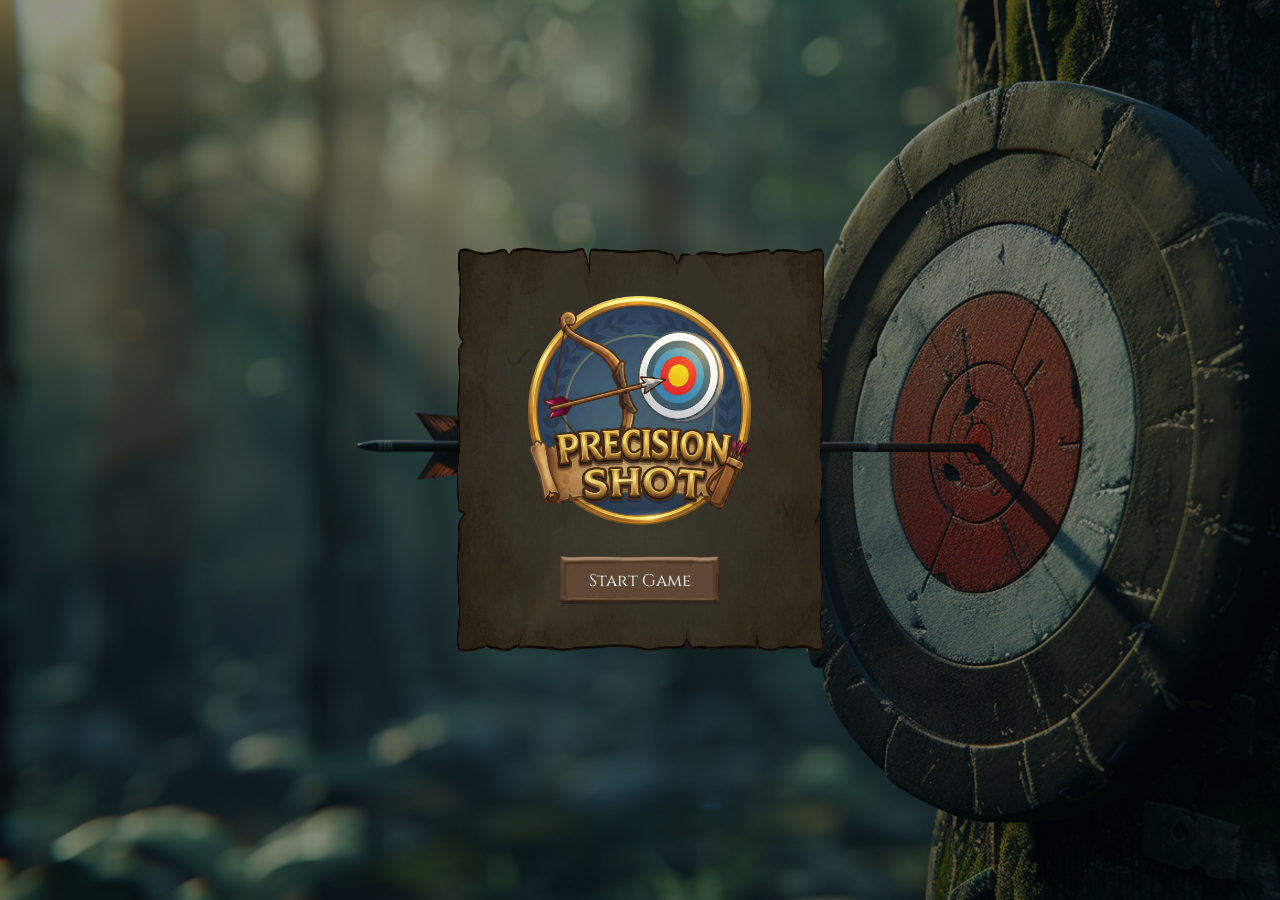
<file: index.html>
<!DOCTYPE html>
<html lang="en">
<head>
<meta charset="UTF-8">
<title>Precision Shot</title>
<link rel="preconnect" href="https://fonts.googleapis.com">
<link rel="preconnect" href="https://fonts.gstatic.com" crossorigin>
<link href="https://fonts.googleapis.com/css2?family=Cinzel:wght@700;900&display=swap" rel="stylesheet">
<link rel="icon" href="sprites/favicon.png" type="image/x-icon">
<link rel="stylesheet" href="style.css">
</head>

<body>
	<img id="bg-img" src="sprites/bg-main.jpg" alt="">
	<div id="main-menu">
		<img id="menu-bg" src="sprites/menu-bg.png" alt="">
		<img id="menu-logo" src="sprites/logo.png" alt="Archer Icon" width="170px" height="170px">
		<button onclick="window.location.href='game.html'">Start Game</button>
	</div>

<script>
	
</script>
</body>
</html>
</file>
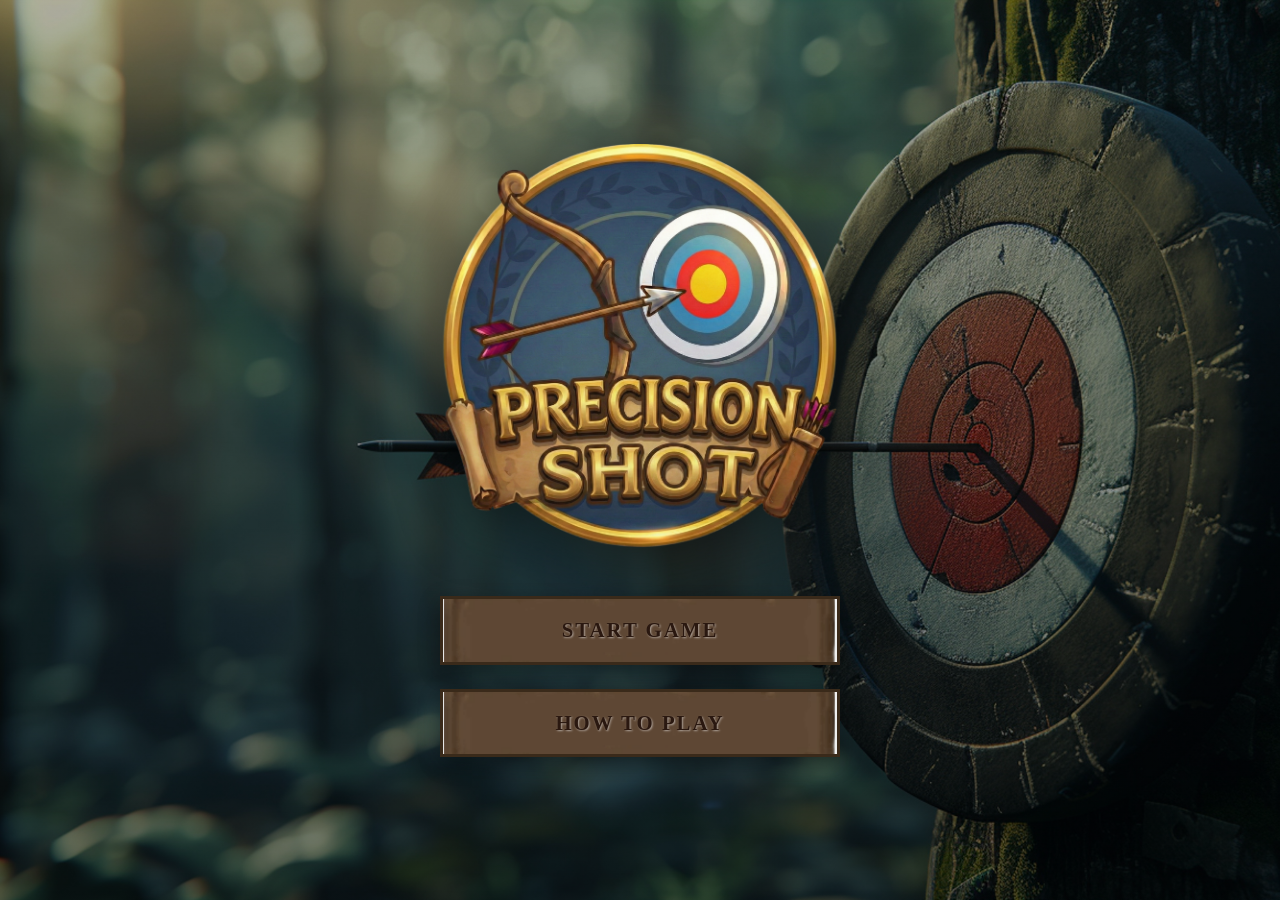
<file: Task 2 (Archery Game)/Claude Version/index.html>
<!DOCTYPE html>
<html lang="en">
<head>
    <meta charset="UTF-8">
    <meta name="viewport" content="width=device-width, initial-scale=1.0">
    <title>Precision Shot - Archery Game</title>
    <link rel="icon" type="image/png" href="sprites/favicon.png">
    <link rel="stylesheet" href="styles.css">
</head>
<body>
    <!-- Main Menu Screen -->
    <div id="main-menu" class="screen active">
        <div class="menu-content">
            <img src="sprites/logo.png" alt="Precision Shot" class="logo">
            <div class="menu-buttons">
                <button class="game-button" id="start-btn">
                    <span>START GAME</span>
                </button>
                <button class="game-button" id="how-to-btn">
                    <span>HOW TO PLAY</span>
                </button>
            </div>
        </div>
    </div>

    <!-- How to Play Screen -->
    <div id="how-to-screen" class="screen">
        <div class="menu-content">
            <h2 class="how-to-title">How to Play</h2>
            <div class="instructions">
                <img src="sprites/target_scores.png" alt="Target Scores" class="target-guide">
                <div class="instruction-text">
                    <p><strong>Click anywhere</strong> to shoot an arrow at the moving target!</p>
                    <p><strong>Hit the target</strong> to score points based on where you hit:</p>
                    <ul>
                        <li>🎯 Gold Center: <strong>50 points</strong></li>
                        <li>🔴 Red Ring: <strong>30 points</strong></li>
                        <li>🔵 Blue Ring: <strong>15 points</strong></li>
                        <li>⚫ Black Ring: <strong>10 points</strong></li>
                        <li>⚪ White Ring: <strong>5 points</strong></li>
                    </ul>
                    <p>You have <strong>60 seconds</strong> and <strong>3 arrows</strong>!</p>
                    <p>The target gets <strong>faster and smaller</strong> as you score!</p>
                </div>
            </div>
            <button class="game-button" id="back-btn">
                <span>BACK</span>
            </button>
        </div>
    </div>

    <!-- Game Screen -->
    <div id="game-screen" class="screen">
        <!-- Game HUD -->
        <div class="hud">
            <div class="hud-left">
                <div class="score-display">
                    <span class="label">SCORE</span>
                    <span class="value" id="score-value">0</span>
                </div>
            </div>
            <div class="hud-center">
                <div class="timer-display">
                    <span class="label">TIME</span>
                    <span class="value" id="timer-value">60</span>
                </div>
            </div>
            <div class="hud-right">
                <div class="ammo-display">
                    <span class="label">ARROWS</span>
                    <img src="sprites/bag1.png" alt="Ammo" id="ammo-img" class="ammo-icon">
                </div>
            </div>
        </div>

        <!-- Game Area -->
        <div id="game-area">
            <!-- Target -->
            <div id="target" class="target">
                <img src="sprites/target.png" alt="Target">
            </div>

            <!-- Bow -->
            <div id="bow" class="bow">
                <img src="sprites/bow1.png" alt="Bow" id="bow-img">
            </div>

            <!-- Arrows Container -->
            <div id="arrows-container"></div>
        </div>

        <!-- Score Popup -->
        <div id="score-popup" class="score-popup"></div>
    </div>

    <!-- Game Over Screen -->
    <div id="game-over-screen" class="screen">
        <div class="menu-content game-over-content">
            <h2 class="game-over-title">GAME OVER</h2>
            <div class="final-score-display">
                <span class="label">FINAL SCORE</span>
                <span class="value" id="final-score-value">0</span>
            </div>
            <div class="stats">
                <div class="stat-item">
                    <span class="stat-label">Hits</span>
                    <span class="stat-value" id="hits-value">0</span>
                </div>
                <div class="stat-item">
                    <span class="stat-label">Accuracy</span>
                    <span class="stat-value" id="accuracy-value">0%</span>
                </div>
            </div>
            <div class="menu-buttons">
                <button class="game-button" id="play-again-btn">
                    <span>PLAY AGAIN</span>
                </button>
                <button class="game-button" id="main-menu-btn">
                    <span>MAIN MENU</span>
                </button>
            </div>
        </div>
    </div>

    <script src="script.js"></script>
</body>
</html>
</file>
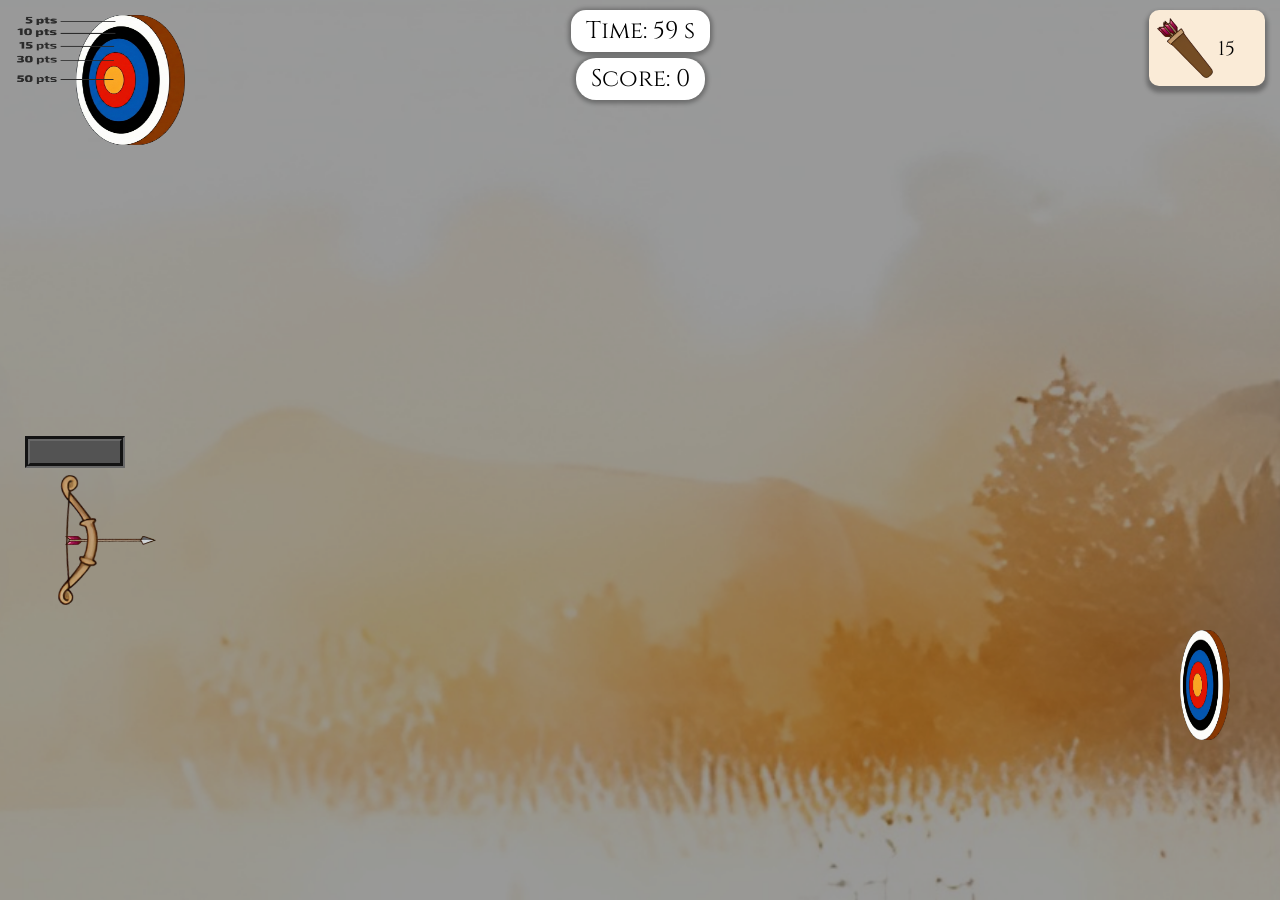
<file: game.html>
<!DOCTYPE html>
<html lang="en">
<head>
<meta charset="UTF-8">
<title>Precision Shot</title>
<link rel="preconnect" href="https://fonts.googleapis.com">
<link rel="preconnect" href="https://fonts.gstatic.com" crossorigin>
<link href="https://fonts.googleapis.com/css2?family=Cinzel:wght@700;900&display=swap" rel="stylesheet">
<link rel="icon" href="sprites/favicon.png" type="image/x-icon">
<link rel="stylesheet" href="style.css">

</head>
<body>
  <img id="bg-img" src="sprites/bg-game.png" alt="">
  <div class="navbar">
    <div class="target-scores">
      <img src="sprites/target_scores.png" alt="target scores" style="width: 100%; height: 100%; position: left;">
    </div>
    <div class="displayBoard">
      <div id="timer">Time: 60 s</div>
      <div id="score">Score: 0</div>
    </div>
    <div class="arrowCount">
      <img id="bagImg" src="sprites/bag1.png" alt="" style="width: 100%; height: 100%; position: left;">
      <p id="arrowCount" style="width: 200px">10</p>
    </div>
  </div>
  
  <div id="gameOverMenu">
    <img id="menu-bg" src="sprites/menu-bg.png" alt="">
    <h1>Game Over!</h1>
    <p id="endScore">Score: </p>
    <button onclick="restartGame()">Restart</button>
    <button onclick="window.location.href='index.html'">Main Menu</button>
    <button onclick="exitGame()">Exit</button>
  </div>
  
  <div id="gameArea">
    <p id="incScore"></p>
    <div id="powerBorder">
      <div id="powerBar"></div>
    </div>
    <div id="target">
      <img src="sprites/target.png" alt="" style="width: 100%; height: 100%; position: inherit;">
    </div>
    <div id="arrow">
      <img src="sprites/arrow.png" alt="=======" style="width: 100%; height: 100%; position: inherit;">
    </div>
    <div id="bow">
      <img src="sprites/bow1.png" alt="}" style="width: 100%; height: 100%; position: inherit;">
    </div>
  </div>

<script>
  const buttons = document.getElementsByTagName("button");

  const arrow = document.getElementById("arrow");
  const target = document.getElementById("target");
  const bow = document.getElementById("bow");
  const scoreDisplay = document.getElementById("score");
  const timeDisplay = document.getElementById("timer");
  const arrowCountDisplay = document.getElementById("arrowCount");
  const scoreInc = document.getElementById("incScore");
  const bagImage = document.getElementById("bagImg");
  const bowImage = document.querySelector("#bow img");

  const gameArea = document.getElementById("gameArea");
  const navBar = document.querySelector(".navbar");
  const bgImg = document.getElementById("bg-img");

  // Game Over Menu
  const endMenu = document.getElementById("gameOverMenu");
  const endScore = document.getElementById("endScore");

  const powerBorder = document.getElementById("powerBorder");
  const powerBar = document.getElementById("powerBar");


  ///////////////////
  //               //
  //   VARIABLES   //
  //               //
  ///////////////////

  // Defaults
  let defTargetSpeed = 41;
  let defTHeight = 110;
  let defArrowSpeed = 16;
  let defTime = 60;
  let defArrowCount = 15;

  // Screen Displays
  let timeLeft = defTime;
  let score = 0;
  let arrowCount = defArrowCount;

  // Booleans
  let gameEnded = false;
  let tempEndGame = true;
  let gameOver = false;
  let arrowMoving = false;
  let arrowPinned = false;
  let shootAnimation = false;
  let reloadAnimation = false;

  let targetDirection = 1;
  let nextTarget = 50;  // The score where difficulty will increase
  let stretchVal = 6;
  let angle, angleRad, dy, dx;

  // Speeds
  let targetSpeed = defTargetSpeed;
  let targetMoveTime = 60 - targetSpeed;
  let arrowSpeed = defArrowSpeed;

  // Intervals
  let startTimerInterval;
  let moveInterval;
  let difficultyInterval;

  // Arrow Positions
  arrow.style.left = bow.offsetLeft + 40 + "px";
  let al1 = arrow.offsetLeft;
  let al2 = al1 - 8;
  let al3 = al2 - 8;
  let al4 = al3 - 9;
  let al5 = al4 - 8;
  let al6 = al5 - 7;

  
  // MAIN Function
  function runGame() {
    endMenu.style.display = "none";
    setTimeAndArrows();
    startTimer();
    resetArrow();
    target.style.top = bow.offsetTop - (target.offsetHeight / 2) + "px";
    moveTarget();
    increaseDifficulty();
    checkGameOver();
    initPowerBar();
  }

  function endGame() {
    if (!gameOver) return;
    //resetArrow();
    //target.style.top = bow.offsetTop - (target.offsetHeight / 2) + "px";
    arrowPinned = false;
    arrowMoving = false;
    gameEnded = true;

    gameOverMenu();
  }

  function gameOverMenu() {
    endMenu.style.display = "flex";
    if (timeLeft <= 0)
      endMenu.querySelector("h1").textContent = "Time Over!";
    else if (arrowCount <= 0)
      endMenu.querySelector("h1").textContent = "You ran out of arrows!";

    endScore.textContent = "Score: " + score;

    gameArea.classList.add("dimmed");
    navBar.classList.add("dimmed");
    bgImg.style.filter = "brightness(0.4)";
  }

  function restartGame() {
    // VARIABLES
    // Screen Displays
    timeLeft = defTime;
    score = 0;
    arrowCount = defArrowCount;
    // Booleans
    tempEndGame = true;
    gameOver = false;
    arrowMoving = false;
    arrowPinned = false;
    shootAnimation = false;
    reloadAnimation = false;
    targetDirection = 1;
    // Speeds
    targetSpeed = defTargetSpeed;
    targetMoveTime = 60 - targetSpeed;
    arrowSpeed = defArrowSpeed;

    // RESET INTERVALS 
    clearInterval(startTimerInterval);
    clearInterval(moveInterval);
    clearInterval(difficultyInterval);

    ++arrowCount;
    updateArrowCount();
    scoreDisplay.textContent = "Score: " + score;
    target.style.height = defTHeight + "px";

    gameArea.classList.remove("dimmed");
    navBar.classList.remove("dimmed");
    bgImg.style.filter = "brightness(0.6)";
    
    runGame();
  }

  function exitGame() {
    window.location.href = "https://www.google.com";
  }

  function setTimeAndArrows() {
    timeDisplay.textContent = "Time: " + timeLeft + " s";
    arrowCountDisplay.textContent = arrowCount;
  }

  function startTimer() {
    startTimerInterval = setInterval(() => {
      if (gameOver) return;
      if (timeLeft > 0)
        timeLeft -= 1;
      else {
        gameOver = true;
        endGame();
      }
      timeDisplay.textContent = "Time: " + timeLeft + " s";
    }, 1000);
  }

  function moveTarget() {
    moveInterval = setInterval(() => {
      if (gameOver) return;
      let extraMargin = 110;
      let topBorder = 0 + extraMargin;
      let bottomBorder = window.innerHeight - extraMargin + 75;
      let targetTop = target.offsetTop;
      let targetBottom = targetTop + target.offsetHeight;

      if(targetTop <= topBorder)
        targetDirection = 1;
      else if (targetBottom >= bottomBorder)
        targetDirection = -1;

      target.style.top = target.offsetTop + (5 * targetDirection) + "px";
      if (arrowPinned) {
        arrow.style.top = arrow.offsetTop + (5 * targetDirection) + "px";
      }
    }, targetMoveTime);
  }

  function updateScore(areaHit) {
    let scoreIncrement;
    if (areaHit == 1)
      scoreIncrement = 5;
    else if (areaHit == 2)
      scoreIncrement = 10;
    else if (areaHit == 3)
      scoreIncrement = 15;
    else if (areaHit == 4)
      scoreIncrement = 30;
    else if (areaHit == 5)
      scoreIncrement = 50;
    else
      scoreIncrement = 5;
    
    score += scoreIncrement;
    scoreDisplay.textContent = "Score: " + score;
    scoreInc.textContent = "+ " + scoreIncrement + "pts";
    scoreInc.style.left = target.offsetLeft - scoreInc.offsetWidth - 30 + "px";
    scoreInc.style.top = target.offsetTop + "px";
    scoreInc.classList.remove("pop-animation");
    void scoreInc.offsetWidth;
    scoreInc.classList.add("pop-animation");
  }

  function updateArrowCount() {
    if (arrowCount > 0) arrowCount--;
    arrowCountDisplay.textContent = arrowCount;

    if (arrowCount == 2)
      bagImage.src = "sprites/bag2.png";
    else if (arrowCount == 1)
      bagImage.src = "sprites/bag3.png";
    else if (arrowCount == 0)
      bagImage.src = "sprites/bag4.png";
  }

  function increaseDifficulty() {
    difficultyInterval = setInterval(() => {
      if (score >= nextTarget) {
        nextTarget += 50;
        targetSpeed += 5;
        console.log(targetSpeed);
        targetMoveTime = 60 - targetSpeed;
        clearInterval(moveInterval);
        moveTarget();
  
        target.style.height = target.offsetHeight - 10 + "px";
      }
    }, 20);
  }

  /* Shooting Arrow Click Handled */
  document.addEventListener("click", () => {
    if (gameOver || arrowCount <= 0) return;

      if (gameEnded) {
        gameEnded = false;
        return;
      }
      if (arrowMoving) return;

      // Reloads arrow if already pinned to target
      if (arrowPinned) {
        resetArrow();
        arrowPinned = false;
        return;
      }
  });
  
  function checkGameOver() {
    gameOverInterval = setInterval(() => {
      let isGameFinished = gameOver || arrowCount <= 0;
      
      if (isGameFinished && tempEndGame && arrowMoving == false) {
        console.log(isGameFinished, tempEndGame, arrowMoving);
        // wait 2 seconds
        //scoreInc.style.opacity = 0;
        gameOver = true;
        tempEndGame = false;
        endGame();
        clearInterval(gameOverInterval);
      }
    }, 50);
  }

  function checkInnerCollision(arrowTip) {
    let targetTop = target.offsetTop
    let originalH = 634;
    let fact = originalH / target.offsetHeight;

    let w1 = targetTop;
    let wb1 = targetTop + (54 / fact);
    let bbl1 = targetTop + (115 / fact);
    let blr1 = targetTop + (182 / fact);
    let ry1 = targetTop + (249 / fact);
    let ry2 = targetTop + (385 / fact);
    let blr2 = targetTop + (451 / fact);
    let bbl2 = targetTop + (519 / fact);
    let wb2 = targetTop + (579 / fact);
    let w2 = targetTop + target.offsetHeight;

    let whiteHit = (arrowTip >= w1 && arrowTip <= wb1) || (arrowTip >= wb2 && arrowTip <= w2);
    let blackHit = (arrowTip >= wb1 && arrowTip <= bbl1) || (arrowTip >= bbl2 && arrowTip <= wb2);
    let blueHit = (arrowTip >= bbl1 && arrowTip <= blr1) || (arrowTip >= blr2 && arrowTip <= bbl2);
    let redHit = (arrowTip >= blr1 && arrowTip <= ry1) || (arrowTip >= ry2 && arrowTip <= blr2);
    let yellowHit = arrowTip >= ry1 && arrowTip <= ry2;

    if (whiteHit)
      return 1;
    else if (blackHit)
      return 2;
    else if (blueHit)
      return 3;
    else if (redHit)
      return 4;
    else if (yellowHit)
      return 5;
    else
      return 6;
  }

  function resetArrow() {
    arrowMoving = false;
    arrowPinned = false;
    arrow.style.top = bow.offsetTop - (arrow.offsetHeight / 2) + "px";
    arrow.style.left = bow.offsetLeft + 40 + "px";
    arrowSpeed = defArrowSpeed;
    resetPower();
    reload();
  }

  /* ANIMATIONS */
  function reload() {
    bowImage.src = "sprites/bow1.png";
    //resetArrow(); 
    
    /*
    reloadAnimation = true;
    let i = 1;
    let arrowOffset;
    reloadInt = setInterval(() => {
      if (i >= stretchVal) {
        clearInterval(reloadInt);
        reloadAnimation = false;
      }
      bowImage.src = "sprites/bow" + i + ".png";
      if (i == 1)
        arrowOffset = 0;
      else if (i == 2)
        arrowOffset = 8;
      else if (i == 3)
        arrowOffset = 8;
      else if (i == 4)
        arrowOffset = 9;
      else if (i == 5)
        arrowOffset = 8;
      else if (i == 6)
        arrowOffset = 7;
      
      arrow.style.left = arrow.offsetLeft - arrowOffset + "px";
      i++;
    }, 25);
    */
  }

  function shoot() {
    shootAnimation = true;
    let i = stretchVal;
    let arrowOffset;

    shootInt = setInterval(() => {
      if (i <= 1) {
        clearInterval(shootInt);
        shootAnimation = false;
      }
      bowImage.src = "sprites/bow" + i + ".png";
      if (i == 1)
        arrowOffset = 0;
      else if (i == 2)
        arrowOffset = 8;
      else if (i == 3)
        arrowOffset = 8;
      else if (i == 4)
        arrowOffset = 9;
      else if (i == 5)
        arrowOffset = 8;
      else if (i == 6)
        arrowOffset = 7;
      
      arrow.style.left = arrow.offsetLeft - arrowOffset + "px";
      i--;
    }, 18);
  }

  ////////////////////////////////////
  //                                //
  //    MOUSE TRACKING FUNCTIONS    //
  //                                //
  ////////////////////////////////////

  let isDragging = false;
  let x1, y1, x2, y2, dragDistance;

  document.addEventListener("mousedown", (e) => {
    if (e.target.tagName === "BUTTON" || e.target.closest("#gameOverMenu")) return;
    if(!arrowMoving) {
      isDragging = true;
      x1 = e.clientX;
      y1 = e.clientY;

      x2 = x1;
      y2 = y1; 
      dragDistance = 0;

      // Reloads arrow if already pinned to target
      if (arrowPinned) {
        resetArrow();
        arrowPinned = false;
        return;
      }
    }
  });

  document.addEventListener("mouseup", () => {
    if (isDragging) {
      isDragging = false;

      if (gameOver || arrowCount <= 0) return;

      if (gameEnded) {
        gameEnded = false;
        return;
      }
      if (arrowMoving) return;

      if (!dragDistance || dragDistance < 10) {
        angle = 0;
        angleRad = 0;
        setPower(40); // Minimum power for a quick click
        arrow.style.transform = "rotate(" + angle + "deg)";
        bow.style.transform = "translateY(-50%) rotate(" + angle + "deg)";
      }
      
      arrowMoving = true;
      powerBar.style.width = "0px";
      updateArrowCount();
      if (!shootAnimation && !reloadAnimation)
        shoot();

      arrowInterval = setInterval(() => {
        let arrowTipX = arrow.offsetLeft + arrow.offsetWidth;
        let arrowTipY = arrow.offsetTop + (arrow.offsetHeight / 2);
        let targetTop = target.offsetTop;
        let targetBottom = targetTop + target.offsetHeight;
        let targetSurface = target.offsetLeft + (target.offsetWidth / 2) - 20;
        arrow.style.left = arrow.offsetLeft + (Math.cos(angleRad) * 15) + "px";
        arrow.style.top = arrow.offsetTop + (Math.sin(angleRad) * 15) + "px";

        // Check Collision
        if (arrowTipX >= targetSurface &&
            arrowTipX <= targetSurface + 15 &&
            arrowTipY >= targetTop &&
            arrowTipY <= targetBottom
        ) {
          // Fix arrow tilt offset
          let aCenterX = arrow.offsetLeft + (arrow.offsetWidth / 2);
          let aCenterY = arrow.offsetTop + (arrow.offsetHeight / 2);

          // 2. Calculate the Tip's Y position using Sine
          // Multiply half the width (c side of right triangle) by the Sine of the angle
          let adjustedArrowTipY = aCenterY + (Math.sin(angleRad) * (arrow.offsetWidth / 2));
          
          console.log("Adjusted y: ", adjustedArrowTipY);
          console.log("Original y: ", arrowTipY);

          let areaHit = checkInnerCollision(adjustedArrowTipY);
          updateScore(areaHit);
          arrowMoving = false;
          arrowPinned = true;
          resetArrow();
          clearInterval(arrowInterval);
        }

        // Arrow out of bounds
        if (arrow.offsetLeft > window.innerWidth || 
            arrow.offsetLeft + arrow.offsetWidth < 0 ||
            arrow.offsetTop < 0 ||
            arrow.offsetTop > window.innerHeight
          ) {
          resetArrow();
          clearInterval(arrowInterval);
        }
      }, arrowSpeed);
    }
  });

  document.addEventListener("mousemove", (e) => {
    x2 = e.clientX;
    y2 = e.clientY;
    if (isDragging)
      updateAngles(e);
    if (x2 < x1 && isDragging) {
      dragDistance = Math.sqrt(Math.pow(x1 - x2, 2) + Math.pow(y1 - y2, 2));

      //console.log(dragDistance);
      setPower(dragDistance);
    }
  });

  function initPowerBar() {
    powerBorder.style.top = bow.offsetTop - (bow.offsetHeight / 2) - powerBorder.offsetHeight - 7 + "px";
    powerBorder.style.left = bow.offsetLeft;

    powerBar.style.width = 0 + "px";
    powerBar.style.height = powerBorder.offsetHeight - 10 + "px";
  }

  function resetPower() {
    powerBar.style.width = "0px";
    stretchVal = 1;              
    arrowSpeed = defArrowSpeed;
    dragDistance = 0;
  }

  function setPower(dist) {
    let pwidth;
    let pdefW = powerBorder.offsetWidth - 10;
    let arrowLeft = arrow.offsetLeft;
    let newALeft;
    if(dist >= 250) {
      arrowSpeed = defArrowSpeed - 8;
      stretchVal = 6;
      pwidth = pdefW;
      newALeft = al6;
    }
    else if (dist >= 200) {
      arrowSpeed = defArrowSpeed - 6;
      stretchVal = 5;
      pwidth = pdefW * 0.7;
      newALeft = al5;
    }
    else if (dist >= 150) {
      arrowSpeed = defArrowSpeed - 4;
      stretchVal = 4;
      pwidth = pdefW * 0.5;
      newALeft = al4;
    }
    else if (dist >= 100) {
      arrowSpeed = defArrowSpeed - 2;
      stretchVal = 3;
      pwidth = pdefW * 0.3;
      newALeft = al3;
    }
    else if (dist >= 50) {
      arrowSpeed = defArrowSpeed;
      stretchVal = 2;
      pwidth = pdefW * 0.17;
      newALeft = al2;
    }
    else {
      arrowSpeed = defArrowSpeed + 2;
      stretchVal = 2;
      pwidth = pdefW * 0.1;
      newALeft = al2;
    }
    powerBar.style.width = pwidth + "px";
    bowImage.src = "sprites/bow" + stretchVal + ".png";
    arrow.style.left = newALeft + "px";
  }

  function updateAngles(e) {
    let bowRect = bow.getBoundingClientRect();
    let bowX = bowRect.left + (bowRect.width / 2);
    let bowY = bowRect.top + (bowRect.height / 2);
    dx = - e.clientX + x1;
    dy = - e.clientY + y1;
    angleRad = Math.atan2(dy, dx);
    angle = angleRad * (180 / Math.PI);
    console.log("Angle: " + angle);

    /*
    if (angle >= -179.99 && angle < -35) {
      angle = -35;
    }
    else  (angle <= 179.99 && angle > 35) {
      angle = 35;
    }
    */
      
    //if (Math.abs(angle) <= 35) {
      arrow.style.transform = "rotate(" + angle + "deg)";
      bow.style.transform = "translateY(-50%) rotate(" + angle + "deg)";
    //}
  }

  runGame();
</script>
</body>
</html>
</file>
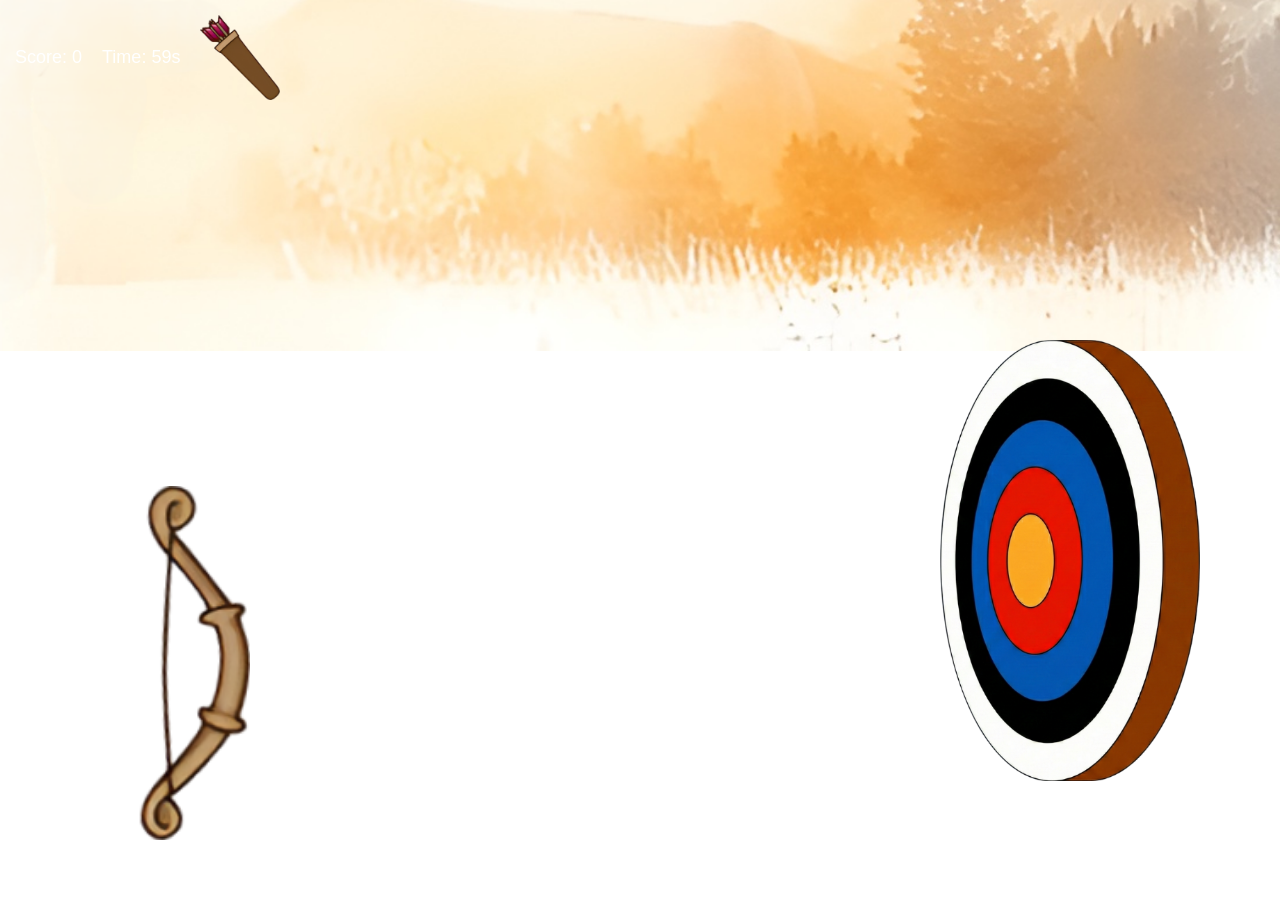
<file: AI_versions/chatgpt_index.html>
<!DOCTYPE html>
<html lang="en">
<head>
<meta charset="UTF-8">
<title>Precision Shot</title>
<link rel="icon" href="sprites/favicon.png">

<style>
* {
    margin: 0;
    padding: 0;
    box-sizing: border-box;
    user-select: none;
}

body {
    font-family: Arial, sans-serif;
    background: url("sprites/bg-game.png") center/cover no-repeat;
    overflow: hidden;
}

/* UI */
#ui {
    position: absolute;
    top: 15px;
    left: 15px;
    display: flex;
    gap: 20px;
    align-items: center;
    color: white;
    font-size: 18px;
}

#quiver {
    width: 80px;
}

/* Bow */
#bow {
    position: absolute;
    bottom: 60px;
    left: 50px;
    width: 200px;
}

/* Arrow */
#arrow {
    position: absolute;
    width: 120px;
    left: 210px;
    bottom: 130px;
    display: none;
}

/* Target */
#target {
    position: absolute;
    right: 80px;
    top: 200px;
    width: 260px;
}

/* Game Over */
#gameOver {
    position: absolute;
    inset: 0;
    background: rgba(0,0,0,0.8);
    color: white;
    display: none;
    justify-content: center;
    align-items: center;
    flex-direction: column;
    gap: 20px;
}

#gameOver button {
    background: url("sprites/button.png") center/cover;
    border: none;
    width: 200px;
    height: 60px;
    font-size: 18px;
    cursor: pointer;
}
</style>
</head>

<body>

<div id="ui">
    <div>Score: <span id="score">0</span></div>
    <div>Time: <span id="time">60</span>s</div>
    <img id="quiver" src="sprites/bag1.png">
</div>

<img id="bow" src="sprites/bow1.png">
<img id="arrow" src="sprites/arrow.png">
<img id="target" src="sprites/target.png">

<div id="gameOver">
    <h1>Game Over</h1>
    <p>Final Score: <span id="finalScore"></span></p>
    <button onclick="restartGame()">Restart</button>
</div>

<script>
/* ------------------ GAME STATE ------------------ */
let score = 0;
let timeLeft = 60;
let arrowsLeft = 15;
let gameOver = false;

let bowFrame = 1;
let drawing = false;
let targetDirection = 1;
let targetSpeed = 2;

/* ------------------ ELEMENTS ------------------ */
const bow = document.getElementById("bow");
const arrow = document.getElementById("arrow");
const target = document.getElementById("target");
const scoreEl = document.getElementById("score");
const timeEl = document.getElementById("time");
const quiver = document.getElementById("quiver");
const gameOverScreen = document.getElementById("gameOver");

/* ------------------ TIMER ------------------ */
function startTimer() {
    const timer = setInterval(() => {
        if (timeLeft <= 0) {
            clearInterval(timer);
            endGame();
        }
        timeLeft--;
        timeEl.textContent = timeLeft;
        increaseDifficulty();
    }, 1000);
}

/* ------------------ TARGET MOVEMENT ------------------ */
function moveTarget() {
    if (gameOver) return;

    let top = target.offsetTop;
    top += targetSpeed * targetDirection;

    if (top <= 120 || top >= 420) targetDirection *= -1;

    target.style.top = top + "px";
    requestAnimationFrame(moveTarget);
}

/* ------------------ DRAW BOW ------------------ */
document.addEventListener("mousedown", () => {
    if (arrowsLeft <= 0 || gameOver) return;
    drawing = true;

    const drawInterval = setInterval(() => {
        if (!drawing || bowFrame === 6) {
            clearInterval(drawInterval);
            return;
        }
        bowFrame++;
        bow.src = `sprites/bow${bowFrame}.png`;
    }, 80);
});

document.addEventListener("mouseup", () => {
    if (!drawing || arrowsLeft <= 0) return;
    drawing = false;
    shootArrow();
});

/* ------------------ SHOOT ------------------ */
function shootArrow() {
    arrowsLeft--;
    updateQuiver();

    arrow.style.display = "block";
    arrow.style.left = "210px";
    arrow.style.bottom = "130px";

    let x = 210;

    const flight = setInterval(() => {
        x += 18;
        arrow.style.left = x + "px";

        if (x >= target.offsetLeft) {
            clearInterval(flight);
            arrow.style.display = "none";
            checkHit();
        }
    }, 16);

    bowFrame = 1;
    bow.src = "sprites/bow1.png";
}

/* ------------------ HIT DETECTION ------------------ */
function checkHit() {
    const arrowY = arrow.getBoundingClientRect().top;
    const targetY = target.getBoundingClientRect().top;

    const hitPos = arrowY - targetY;

    let points = 0;

    if (hitPos >= 249 && hitPos < 385) points = 50;
    else if ((hitPos >= 182 && hitPos < 249) || (hitPos >= 385 && hitPos < 451)) points = 30;
    else if ((hitPos >= 115 && hitPos < 182) || (hitPos >= 451 && hitPos < 519)) points = 15;
    else if ((hitPos >= 54 && hitPos < 115) || (hitPos >= 519 && hitPos < 579)) points = 10;
    else if ((hitPos >= 0 && hitPos < 54) || (hitPos >= 579 && hitPos < 634)) points = 5;

    score += points;
    scoreEl.textContent = score;
}

/* ------------------ QUIVER ------------------ */
function updateQuiver() {
    if (arrowsLeft >= 11) quiver.src = "sprites/bag1.png";
    else if (arrowsLeft >= 6) quiver.src = "sprites/bag2.png";
    else if (arrowsLeft >= 1) quiver.src = "sprites/bag3.png";
    else quiver.src = "sprites/bag4.png";
}

/* ------------------ DIFFICULTY ------------------ */
function increaseDifficulty() {
    if (timeLeft % 10 === 0) targetSpeed += 0.3;
}

/* ------------------ GAME OVER ------------------ */
function endGame() {
    gameOver = true;
    gameOverScreen.style.display = "flex";
    document.getElementById("finalScore").textContent = score;
}

/* ------------------ RESTART ------------------ */
function restartGame() {
    location.reload();
}

/* ------------------ START ------------------ */
startTimer();
moveTarget();
</script>

</body>
</html>
</file>
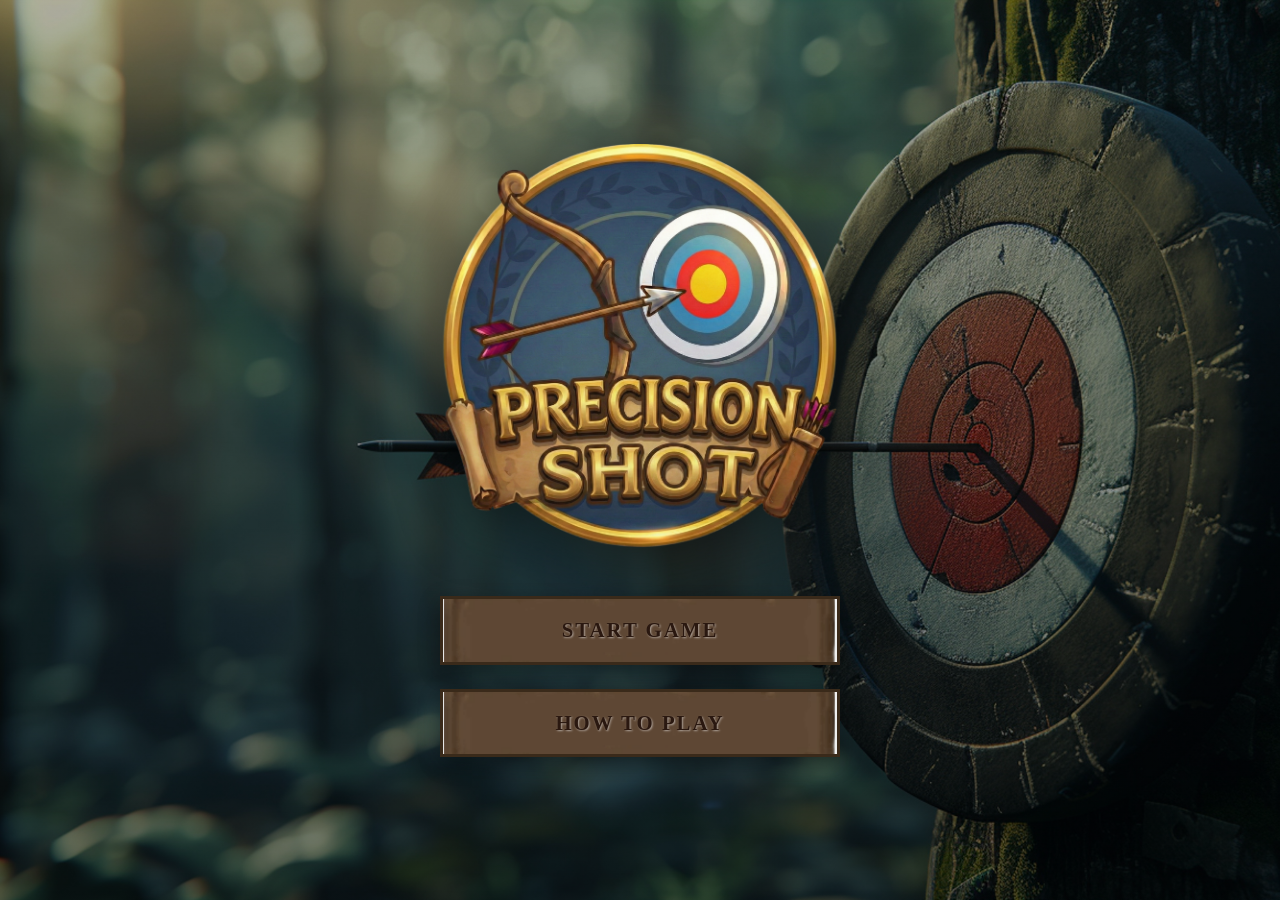
<file: AI_versions/claude_index.html>
<!DOCTYPE html>
<html lang="en">
<head>
    <meta charset="UTF-8">
    <meta name="viewport" content="width=device-width, initial-scale=1.0">
    <title>Precision Shot - Archery Game</title>
    <link rel="icon" type="image/png" href="sprites/favicon.png">
    <link rel="stylesheet" href="claude_style.css">
</head>
<body>
    <!-- Main Menu Screen -->
    <div id="main-menu" class="screen active">
        <div class="menu-content">
            <img src="sprites/logo.png" alt="Precision Shot" class="logo">
            <div class="menu-buttons">
                <button class="game-button" id="start-btn">
                    <span>START GAME</span>
                </button>
                <button class="game-button" id="how-to-btn">
                    <span>HOW TO PLAY</span>
                </button>
            </div>
        </div>
    </div>

    <!-- How to Play Screen -->
    <div id="how-to-screen" class="screen">
        <div class="menu-content">
            <h2 class="how-to-title">How to Play</h2>
            <div class="instructions">
                <img src="sprites/target_scores.png" alt="Target Scores" class="target-guide">
                <div class="instruction-text">
                    <p><strong>Click anywhere</strong> to shoot an arrow at the moving target!</p>
                    <p><strong>Hit the target</strong> to score points based on where you hit:</p>
                    <ul>
                        <li>🎯 Gold Center: <strong>50 points</strong></li>
                        <li>🔴 Red Ring: <strong>30 points</strong></li>
                        <li>🔵 Blue Ring: <strong>15 points</strong></li>
                        <li>⚫ Black Ring: <strong>10 points</strong></li>
                        <li>⚪ White Ring: <strong>5 points</strong></li>
                    </ul>
                    <p>You have <strong>60 seconds</strong> and <strong>3 arrows</strong>!</p>
                    <p>The target gets <strong>faster and smaller</strong> as you score!</p>
                </div>
            </div>
            <button class="game-button" id="back-btn">
                <span>BACK</span>
            </button>
        </div>
    </div>

    <!-- Game Screen -->
    <div id="game-screen" class="screen">
        <!-- Game HUD -->
        <div class="hud">
            <div class="hud-left">
                <div class="score-display">
                    <span class="label">SCORE</span>
                    <span class="value" id="score-value">0</span>
                </div>
            </div>
            <div class="hud-center">
                <div class="timer-display">
                    <span class="label">TIME</span>
                    <span class="value" id="timer-value">60</span>
                </div>
            </div>
            <div class="hud-right">
                <div class="ammo-display">
                    <span class="label">ARROWS</span>
                    <img src="sprites/bag1.png" alt="Ammo" id="ammo-img" class="ammo-icon">
                </div>
            </div>
        </div>

        <!-- Game Area -->
        <div id="game-area">
            <!-- Target -->
            <div id="target" class="target">
                <img src="sprites/target.png" alt="Target">
            </div>

            <!-- Bow -->
            <div id="bow" class="bow">
                <img src="sprites/bow1.png" alt="Bow" id="bow-img">
            </div>

            <!-- Arrows Container -->
            <div id="arrows-container"></div>
        </div>

        <!-- Score Popup -->
        <div id="score-popup" class="score-popup"></div>
    </div>

    <!-- Game Over Screen -->
    <div id="game-over-screen" class="screen">
        <div class="menu-content game-over-content">
            <h2 class="game-over-title">GAME OVER</h2>
            <div class="final-score-display">
                <span class="label">FINAL SCORE</span>
                <span class="value" id="final-score-value">0</span>
            </div>
            <div class="stats">
                <div class="stat-item">
                    <span class="stat-label">Hits</span>
                    <span class="stat-value" id="hits-value">0</span>
                </div>
                <div class="stat-item">
                    <span class="stat-label">Accuracy</span>
                    <span class="stat-value" id="accuracy-value">0%</span>
                </div>
            </div>
            <div class="menu-buttons">
                <button class="game-button" id="play-again-btn">
                    <span>PLAY AGAIN</span>
                </button>
                <button class="game-button" id="main-menu-btn">
                    <span>MAIN MENU</span>
                </button>
            </div>
        </div>
    </div>

    <script src="claude_script.js"></script>
</body>
</html>
</file>
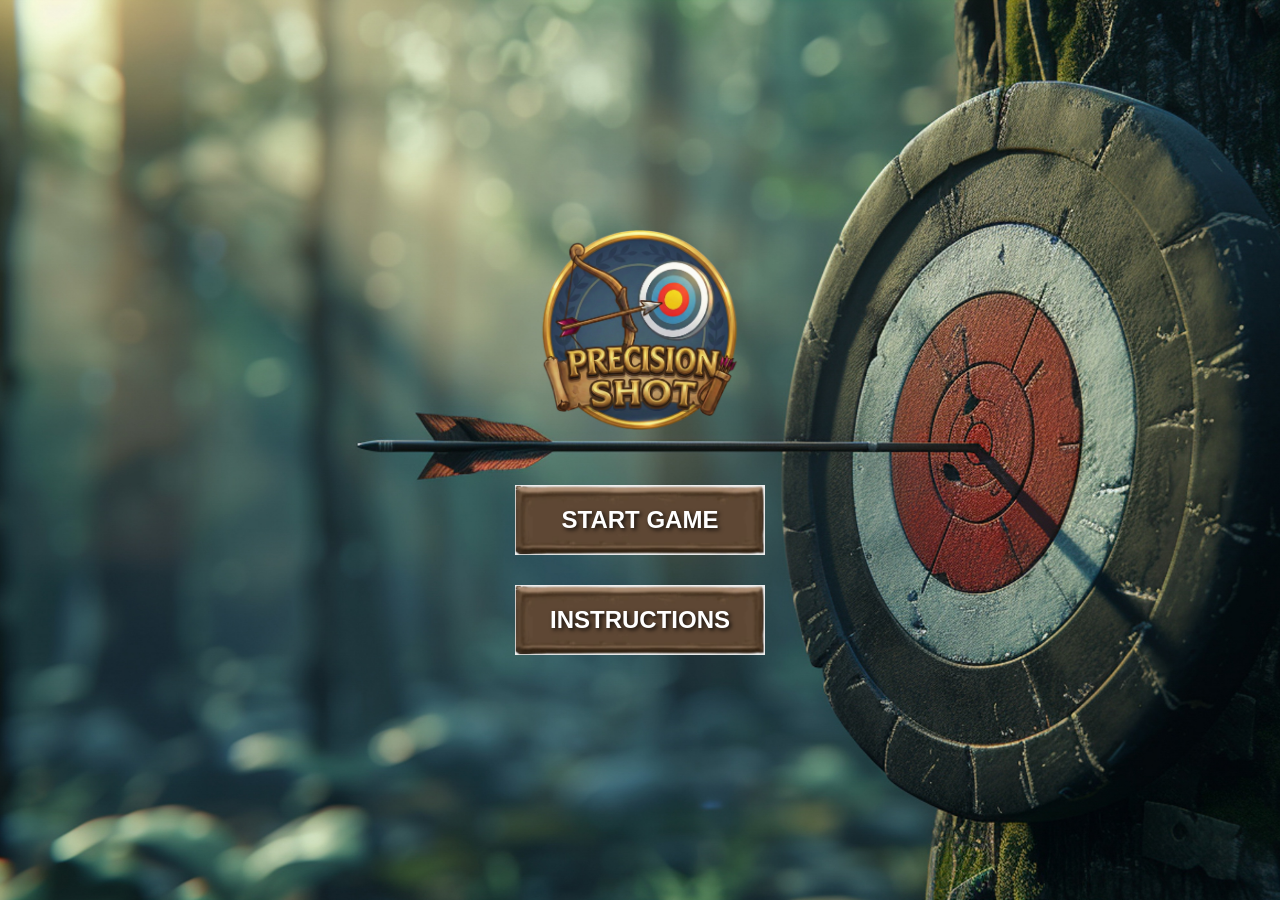
<file: AI_versions/deepseek_index.html>
<!DOCTYPE html>
<html lang="en">
<head>
    <meta charset="UTF-8">
    <meta name="viewport" content="width=device-width, initial-scale=1.0">
    <title>Precision Shot - Archery Game</title>
    <link rel="icon" href="sprites/favicon.png" type="image/png">
    <style>
        * {
            margin: 0;
            padding: 0;
            box-sizing: border-box;
            user-select: none;
        }

        body {
            font-family: 'Segoe UI', Tahoma, Geneva, Verdana, sans-serif;
            overflow: hidden;
            background-color: #111;
            color: #fff;
        }

        #game-container {
            position: relative;
            width: 100vw;
            height: 100vh;
            overflow: hidden;
        }

        /* Background layers */
        #main-menu, #game-screen {
            position: absolute;
            width: 100%;
            height: 100%;
            top: 0;
            left: 0;
        }

        #main-menu {
            background-image: url('sprites/bg-main.jpg');
            background-size: cover;
            background-position: center;
            display: flex;
            flex-direction: column;
            justify-content: center;
            align-items: center;
            z-index: 10;
        }

        #game-screen {
            background-image: url('sprites/bg-game.png');
            background-size: cover;
            background-position: center;
            display: none;
        }

        /* Logo */
        #logo {
            width: 500px;
            height: 200px;
            background-image: url('sprites/logo.png');
            background-size: contain;
            background-repeat: no-repeat;
            background-position: center;
            margin-bottom: 40px;
        }

        /* Buttons */
        .menu-btn {
            width: 250px;
            height: 70px;
            background-image: url('sprites/button.png');
            background-size: 100% 100%;
            border: none;
            color: #fff;
            font-size: 24px;
            font-weight: bold;
            text-shadow: 2px 2px 4px rgba(0, 0, 0, 0.8);
            margin: 15px;
            cursor: pointer;
            transition: transform 0.2s, filter 0.2s;
        }

        .menu-btn:hover {
            transform: scale(1.05);
            filter: brightness(1.2);
        }

        .menu-btn:active {
            transform: scale(0.98);
        }

        /* Game UI elements */
        #bow {
            position: absolute;
            bottom: 50px;
            left: 100px;
            width: 120px;
            height: 120px;
            background-image: url('sprites/bow1.png');
            background-size: contain;
            background-repeat: no-repeat;
            transform-origin: 30% 50%;
            z-index: 5;
        }

        #arrow {
            position: absolute;
            width: 60px;
            height: 10px;
            background-image: url('sprites/arrow.png');
            background-size: contain;
            background-repeat: no-repeat;
            z-index: 4;
            transform-origin: 0% 50%;
            display: none;
        }

        #target {
            position: absolute;
            width: 200px;
            height: 200px;
            background-image: url('sprites/target.png');
            background-size: contain;
            background-repeat: no-repeat;
            z-index: 3;
            transition: transform 0.1s;
        }

        #quiver {
            position: absolute;
            top: 20px;
            left: 20px;
            width: 120px;
            height: 120px;
            background-image: url('sprites/bag1.png');
            background-size: contain;
            background-repeat: no-repeat;
            z-index: 6;
        }

        /* UI Panels */
        #ui-panel {
            position: absolute;
            top: 20px;
            right: 20px;
            width: 250px;
            background-color: rgba(0, 0, 0, 0.7);
            border-radius: 10px;
            padding: 15px;
            z-index: 6;
            border: 2px solid #8B4513;
        }

        #score-panel {
            position: absolute;
            bottom: 20px;
            right: 20px;
            width: 300px;
            background-color: rgba(0, 0, 0, 0.7);
            border-radius: 10px;
            padding: 15px;
            z-index: 6;
            border: 2px solid #8B4513;
        }

        .ui-title {
            font-size: 20px;
            font-weight: bold;
            color: #FFD700;
            margin-bottom: 10px;
            text-align: center;
            border-bottom: 1px solid #8B4513;
            padding-bottom: 5px;
        }

        .ui-value {
            font-size: 32px;
            font-weight: bold;
            text-align: center;
            margin: 10px 0;
            color: #fff;
        }

        .ui-label {
            font-size: 16px;
            margin-bottom: 5px;
            color: #ccc;
        }

        #game-over {
            position: absolute;
            top: 0;
            left: 0;
            width: 100%;
            height: 100%;
            background-color: rgba(0, 0, 0, 0.85);
            z-index: 20;
            display: none;
            flex-direction: column;
            justify-content: center;
            align-items: center;
        }

        #game-over h1 {
            font-size: 48px;
            color: #FFD700;
            margin-bottom: 30px;
            text-shadow: 3px 3px 5px rgba(0, 0, 0, 0.8);
        }

        #final-score {
            font-size: 72px;
            color: #fff;
            margin: 20px 0;
            text-shadow: 2px 2px 4px rgba(0, 0, 0, 0.8);
        }

        #instructions {
            position: absolute;
            bottom: 30px;
            left: 30px;
            background-color: rgba(0, 0, 0, 0.7);
            padding: 15px;
            border-radius: 10px;
            max-width: 400px;
            z-index: 6;
            border: 1px solid #8B4513;
        }

        #instructions h3 {
            color: #FFD700;
            margin-bottom: 10px;
        }

        #instructions p {
            margin-bottom: 5px;
            font-size: 14px;
            line-height: 1.4;
        }

        .highlight {
            color: #FFD700;
            font-weight: bold;
        }
    </style>
</head>
<body>
    <div id="game-container">
        <!-- Main Menu -->
        <div id="main-menu">
            <div id="logo"></div>
            <button id="start-btn" class="menu-btn">START GAME</button>
            <button id="instructions-btn" class="menu-btn">INSTRUCTIONS</button>
        </div>

        <!-- Game Screen -->
        <div id="game-screen">
            <!-- Game Elements -->
            <div id="bow"></div>
            <div id="arrow"></div>
            <div id="target"></div>
            <div id="quiver"></div>

            <!-- UI Elements -->
            <div id="ui-panel">
                <div class="ui-title">TIME</div>
                <div id="timer" class="ui-value">60</div>
                <div class="ui-title">ARROWS LEFT</div>
                <div id="arrow-count" class="ui-value">15</div>
            </div>

            <div id="score-panel">
                <div class="ui-title">SCORE</div>
                <div id="score" class="ui-value">0</div>
                <div class="ui-title">HIGH SCORE</div>
                <div id="high-score" class="ui-value">0</div>
            </div>

            <!-- Instructions Panel -->
            <div id="instructions">
                <h3>HOW TO PLAY</h3>
                <p>1. <span class="highlight">CLICK AND HOLD</span> to draw the bow</p>
                <p>2. <span class="highlight">RELEASE</span> to shoot the arrow</p>
                <p>3. Hit the moving target to score points</p>
                <p>4. Bullseye (Gold): <span class="highlight">50 pts</span></p>
                <p>5. Red Ring: <span class="highlight">30 pts</span></p>
                <p>6. Blue Ring: <span class="highlight">15 pts</span></p>
                <p>7. Black Ring: <span class="highlight">10 pts</span></p>
                <p>8. White Ring: <span class="highlight">5 pts</span></p>
                <p>9. You have <span class="highlight">15 arrows</span> and <span class="highlight">60 seconds</span></p>
            </div>
        </div>

        <!-- Game Over Screen -->
        <div id="game-over">
            <h1>GAME OVER</h1>
            <div class="ui-title">FINAL SCORE</div>
            <div id="final-score">0</div>
            <button id="restart-btn" class="menu-btn">PLAY AGAIN</button>
            <button id="menu-btn" class="menu-btn">MAIN MENU</button>
        </div>
    </div>

    <script>
        // ========== GAME CONSTANTS AND VARIABLES ==========
        const GAME_TIME = 60; // seconds
        const MAX_ARROWS = 15;
        
        // Target ring boundaries (from PDF instructions)
        const TARGET_RINGS = {
            GOLD: { min: 0, max: 68, score: 50 },    // 0 to 68px from center
            RED: { min: 68, max: 135, score: 30 },   // 68 to 135px from center
            BLUE: { min: 135, max: 202, score: 15 }, // 135 to 202px from center
            BLACK: { min: 202, max: 263, score: 10 }, // 202 to 263px from center
            WHITE: { min: 263, max: 317, score: 5 }  // 263 to 317px from center
        };
        
        // Target dimensions
        const TARGET_SIZE = 200; // px
        const TARGET_RADIUS = TARGET_SIZE / 2;
        
        // Game state variables
        let gameState = {
            score: 0,
            highScore: localStorage.getItem('archeryHighScore') || 0,
            timeLeft: GAME_TIME,
            arrowsLeft: MAX_ARROWS,
            gameActive: false,
            gameOver: false,
            bowDrawn: false,
            drawStartTime: 0,
            drawPower: 0,
            targetX: 0,
            targetY: 0,
            targetSpeedX: 2,
            targetSpeedY: 1.5,
            arrowInFlight: false,
            arrowX: 0,
            arrowY: 0,
            arrowSpeed: 0,
            arrowAngle: 0
        };
        
        // DOM Elements
        const mainMenu = document.getElementById('main-menu');
        const gameScreen = document.getElementById('game-screen');
        const gameOverScreen = document.getElementById('game-over');
        const startBtn = document.getElementById('start-btn');
        const restartBtn = document.getElementById('restart-btn');
        const menuBtn = document.getElementById('menu-btn');
        const instructionsBtn = document.getElementById('instructions-btn');
        
        const bow = document.getElementById('bow');
        const arrow = document.getElementById('arrow');
        const target = document.getElementById('target');
        const quiver = document.getElementById('quiver');
        
        const timerDisplay = document.getElementById('timer');
        const arrowCountDisplay = document.getElementById('arrow-count');
        const scoreDisplay = document.getElementById('score');
        const highScoreDisplay = document.getElementById('high-score');
        const finalScoreDisplay = document.getElementById('final-score');
        
        // ========== GAME INITIALIZATION ==========
        function initGame() {
            // Set high score display
            highScoreDisplay.textContent = gameState.highScore;
            
            // Set up event listeners
            startBtn.addEventListener('click', startGame);
            restartBtn.addEventListener('click', startGame);
            menuBtn.addEventListener('click', showMainMenu);
            instructionsBtn.addEventListener('click', () => {
                alert("HOW TO PLAY:\n\n1. CLICK AND HOLD to draw the bow\n2. RELEASE to shoot the arrow\n3. Hit the moving target to score points\n4. Scoring:\n   - Bullseye (Gold): 50 pts\n   - Red Ring: 30 pts\n   - Blue Ring: 15 pts\n   - Black Ring: 10 pts\n   - White Ring: 5 pts\n5. You have 15 arrows and 60 seconds");
            });
            
            // Set up game control events
            gameScreen.addEventListener('mousedown', startDraw);
            gameScreen.addEventListener('mouseup', releaseArrow);
            gameScreen.addEventListener('mouseleave', cancelDraw);
            
            // Initialize target position
            resetTarget();
        }
        
        // ========== GAME FLOW FUNCTIONS ==========
        function startGame() {
            // Reset game state
            gameState.score = 0;
            gameState.timeLeft = GAME_TIME;
            gameState.arrowsLeft = MAX_ARROWS;
            gameState.gameActive = true;
            gameState.gameOver = false;
            gameState.bowDrawn = false;
            gameState.drawPower = 0;
            gameState.arrowInFlight = false;
            
            // Update displays
            scoreDisplay.textContent = gameState.score;
            timerDisplay.textContent = gameState.timeLeft;
            arrowCountDisplay.textContent = gameState.arrowsLeft;
            updateQuiver();
            
            // Show game screen, hide others
            mainMenu.style.display = 'none';
            gameOverScreen.style.display = 'none';
            gameScreen.style.display = 'block';
            
            // Reset bow and arrow
            bow.style.backgroundImage = "url('sprites/bow1.png')";
            arrow.style.display = 'none';
            
            // Start game loop
            resetTarget();
            startTimer();
            moveTarget();
            
            console.log("Game started!");
        }
        
        function endGame() {
            gameState.gameActive = false;
            gameState.gameOver = true;
            
            // Update high score if needed
            if (gameState.score > gameState.highScore) {
                gameState.highScore = gameState.score;
                localStorage.setItem('archeryHighScore', gameState.highScore);
                highScoreDisplay.textContent = gameState.highScore;
            }
            
            // Show final score
            finalScoreDisplay.textContent = gameState.score;
            
            // Show game over screen
            gameOverScreen.style.display = 'flex';
            gameScreen.style.display = 'none';
            
            console.log("Game over! Final score:", gameState.score);
        }
        
        function showMainMenu() {
            gameState.gameActive = false;
            mainMenu.style.display = 'flex';
            gameScreen.style.display = 'none';
            gameOverScreen.style.display = 'none';
        }
        
        // ========== TIMER FUNCTIONS ==========
        function startTimer() {
            // Clear any existing timer
            if (gameState.timerInterval) {
                clearInterval(gameState.timerInterval);
            }
            
            // Start countdown
            gameState.timerInterval = setInterval(() => {
                if (!gameState.gameActive) {
                    clearInterval(gameState.timerInterval);
                    return;
                }
                
                gameState.timeLeft--;
                timerDisplay.textContent = gameState.timeLeft;
                
                if (gameState.timeLeft <= 0) {
                    clearInterval(gameState.timerInterval);
                    endGame();
                }
                
                // Increase difficulty as time runs out
                if (gameState.timeLeft === 30) {
                    increaseDifficulty();
                } else if (gameState.timeLeft === 15) {
                    increaseDifficulty();
                }
            }, 1000);
        }
        
        // ========== BOW AND ARROW FUNCTIONS ==========
        function startDraw(e) {
            if (!gameState.gameActive || gameState.arrowInFlight || gameState.arrowsLeft <= 0) {
                return;
            }
            
            gameState.bowDrawn = true;
            gameState.drawStartTime = Date.now();
            
            // Start bow animation
            let frame = 1;
            const drawInterval = setInterval(() => {
                if (!gameState.bowDrawn) {
                    clearInterval(drawInterval);
                    return;
                }
                
                frame++;
                if (frame > 6) frame = 6;
                
                bow.style.backgroundImage = `url('sprites/bow${frame}.png')`;
                
                // Calculate draw power (0 to 1)
                const drawTime = Date.now() - gameState.drawStartTime;
                gameState.drawPower = Math.min(drawTime / 1000, 1);
                
                // Position arrow at bow
                positionArrowAtBow();
                
            }, 100);
            
            gameState.drawInterval = drawInterval;
        }
        
        function positionArrowAtBow() {
            const bowRect = bow.getBoundingClientRect();
            const gameRect = gameScreen.getBoundingClientRect();
            
            // Position arrow at bow
            gameState.arrowX = bowRect.left + bowRect.width * 0.7 - gameRect.left;
            gameState.arrowY = bowRect.top + bowRect.height * 0.5 - gameRect.top;
            
            arrow.style.left = `${gameState.arrowX}px`;
            arrow.style.top = `${gameState.arrowY}px`;
            arrow.style.display = 'block';
            
            // Calculate angle from bow to mouse
            const mouseX = gameState.lastMouseX || gameState.arrowX + 100;
            const mouseY = gameState.lastMouseY || gameState.arrowY;
            
            const deltaX = mouseX - gameState.arrowX;
            const deltaY = mouseY - gameState.arrowY;
            gameState.arrowAngle = Math.atan2(deltaY, deltaX);
            
            arrow.style.transform = `rotate(${gameState.arrowAngle}rad)`;
        }
        
        function releaseArrow() {
            if (!gameState.bowDrawn || !gameState.gameActive || gameState.arrowsLeft <= 0) {
                return;
            }
            
            gameState.bowDrawn = false;
            gameState.arrowInFlight = true;
            gameState.arrowsLeft--;
            
            // Update arrow count display
            arrowCountDisplay.textContent = gameState.arrowsLeft;
            updateQuiver();
            
            // Calculate arrow speed based on draw power
            gameState.arrowSpeed = 10 + gameState.drawPower * 15;
            
            // Reset bow to resting state
            bow.style.backgroundImage = "url('sprites/bow1.png')";
            
            // Clear draw interval
            if (gameState.drawInterval) {
                clearInterval(gameState.drawInterval);
            }
            
            // Start arrow flight
            moveArrow();
            
            // Check if out of arrows
            if (gameState.arrowsLeft <= 0) {
                setTimeout(() => {
                    if (gameState.gameActive && !gameState.arrowInFlight) {
                        endGame();
                    }
                }, 1000);
            }
        }
        
        function cancelDraw() {
            if (gameState.bowDrawn) {
                gameState.bowDrawn = false;
                bow.style.backgroundImage = "url('sprites/bow1.png')";
                arrow.style.display = 'none';
                
                if (gameState.drawInterval) {
                    clearInterval(gameState.drawInterval);
                }
            }
        }
        
        // ========== ARROW MOVEMENT ==========
        function moveArrow() {
            if (!gameState.arrowInFlight) return;
            
            // Update arrow position based on speed and angle
            gameState.arrowX += Math.cos(gameState.arrowAngle) * gameState.arrowSpeed;
            gameState.arrowY += Math.sin(gameState.arrowAngle) * gameState.arrowSpeed;
            
            // Update arrow position on screen
            arrow.style.left = `${gameState.arrowX}px`;
            arrow.style.top = `${gameState.arrowY}px`;
            
            // Check for collision with target
            checkCollision();
            
            // Check if arrow is out of bounds
            const gameRect = gameScreen.getBoundingClientRect();
            if (gameState.arrowX < 0 || gameState.arrowX > gameRect.width || 
                gameState.arrowY < 0 || gameState.arrowY > gameRect.height) {
                gameState.arrowInFlight = false;
                arrow.style.display = 'none';
                return;
            }
            
            // Continue arrow flight
            requestAnimationFrame(moveArrow);
        }
        
        // ========== TARGET FUNCTIONS ==========
        function resetTarget() {
            // Set initial target position (random within bounds)
            const gameRect = gameScreen.getBoundingClientRect();
            const margin = 100;
            
            gameState.targetX = margin + Math.random() * (gameRect.width - 2 * margin - TARGET_SIZE);
            gameState.targetY = margin + Math.random() * (gameRect.height - 2 * margin - TARGET_SIZE);
            
            // Set random initial speed direction
            gameState.targetSpeedX = (Math.random() > 0.5 ? 1 : -1) * (1 + Math.random());
            gameState.targetSpeedY = (Math.random() > 0.5 ? 1 : -1) * (1 + Math.random());
            
            updateTargetPosition();
        }
        
        function moveTarget() {
            if (!gameState.gameActive) return;
            
            const gameRect = gameScreen.getBoundingClientRect();
            const margin = 50;
            
            // Update target position
            gameState.targetX += gameState.targetSpeedX;
            gameState.targetY += gameState.targetSpeedY;
            
            // Bounce off edges
            if (gameState.targetX < margin || gameState.targetX > gameRect.width - TARGET_SIZE - margin) {
                gameState.targetSpeedX *= -1;
                gameState.targetX = Math.max(margin, Math.min(gameState.targetX, gameRect.width - TARGET_SIZE - margin));
            }
            
            if (gameState.targetY < margin || gameState.targetY > gameRect.height - TARGET_SIZE - margin) {
                gameState.targetSpeedY *= -1;
                gameState.targetY = Math.max(margin, Math.min(gameState.targetY, gameRect.height - TARGET_SIZE - margin));
            }
            
            updateTargetPosition();
            
            // Continue movement
            requestAnimationFrame(moveTarget);
        }
        
        function updateTargetPosition() {
            target.style.left = `${gameState.targetX}px`;
            target.style.top = `${gameState.arrowY}px`;
        }
        
        function increaseDifficulty() {
            // Increase target speed
            gameState.targetSpeedX *= 1.3;
            gameState.targetSpeedY *= 1.3;
            
            // Make target slightly smaller
            const currentSize = parseInt(target.style.width) || TARGET_SIZE;
            const newSize = Math.max(120, currentSize * 0.9);
            
            target.style.width = `${newSize}px`;
            target.style.height = `${newSize}px`;
            
            console.log("Difficulty increased! Target speed:", gameState.targetSpeedX.toFixed(2));
        }
        
        // ========== COLLISION DETECTION ==========
        function checkCollision() {
            // Get target center
            const targetCenterX = gameState.targetX + TARGET_RADIUS;
            const targetCenterY = gameState.arrowY + TARGET_RADIUS; // Using arrowY for target position
            
            // Calculate distance between arrow tip and target center
            const arrowTipX = gameState.arrowX + 60; // Arrow length is 60px
            const arrowTipY = gameState.arrowY + 5;  // Arrow height is 10px, so center is at 5px
            
            const deltaX = arrowTipX - targetCenterX;
            const deltaY = arrowTipY - targetCenterY;
            const distance = Math.sqrt(deltaX * deltaX + deltaY * deltaY);
            
            // Check if arrow hits the target (within target radius)
            if (distance <= TARGET_RADIUS) {
                // Calculate score based on distance from center
                let score = 0;
                
                if (distance <= TARGET_RINGS.GOLD.max) {
                    score = TARGET_RINGS.GOLD.score;
                    console.log("Bullseye! 50 points");
                } else if (distance <= TARGET_RINGS.RED.max) {
                    score = TARGET_RINGS.RED.score;
                    console.log("Red ring! 30 points");
                } else if (distance <= TARGET_RINGS.BLUE.max) {
                    score = TARGET_RINGS.BLUE.score;
                    console.log("Blue ring! 15 points");
                } else if (distance <= TARGET_RINGS.BLACK.max) {
                    score = TARGET_RINGS.BLACK.score;
                    console.log("Black ring! 10 points");
                } else if (distance <= TARGET_RINGS.WHITE.max) {
                    score = TARGET_RINGS.WHITE.score;
                    console.log("White ring! 5 points");
                }
                
                if (score > 0) {
                    // Update score
                    gameState.score += score;
                    scoreDisplay.textContent = gameState.score;
                    
                    // Show hit effect
                    showHitEffect(arrowTipX, arrowTipY, score);
                    
                    // Increase difficulty if score is a multiple of 100
                    if (gameState.score % 100 === 0) {
                        increaseDifficulty();
                    }
                }
                
                // Remove arrow
                gameState.arrowInFlight = false;
                arrow.style.display = 'none';
                
                // Move target to new random position
                setTimeout(() => {
                    resetTarget();
                }, 300);
            }
        }
        
        function showHitEffect(x, y, score) {
            // Create hit effect element
            const effect = document.createElement('div');
            effect.textContent = `+${score}`;
            effect.style.position = 'absolute';
            effect.style.left = `${x}px`;
            effect.style.top = `${y}px`;
            effect.style.color = '#FFD700';
            effect.style.fontSize = '24px';
            effect.style.fontWeight = 'bold';
            effect.style.textShadow = '2px 2px 4px rgba(0, 0, 0, 0.8)';
            effect.style.zIndex = '10';
            effect.style.pointerEvents = 'none';
            effect.style.animation = 'floatUp 1s forwards';
            
            // Add CSS animation
            const style = document.createElement('style');
            style.textContent = `
                @keyframes floatUp {
                    0% { transform: translateY(0); opacity: 1; }
                    100% { transform: translateY(-50px); opacity: 0; }
                }
            `;
            document.head.appendChild(style);
            
            gameScreen.appendChild(effect);
            
            // Remove effect after animation
            setTimeout(() => {
                effect.remove();
                style.remove();
            }, 1000);
        }
        
        // ========== UI UPDATE FUNCTIONS ==========
        function updateQuiver() {
            // Update quiver image based on arrows left
            let quiverImage = 'bag1.png'; // Full (3 arrows visible)
            
            if (gameState.arrowsLeft <= 0) {
                quiverImage = 'bag4.png'; // Empty
            } else if (gameState.arrowsLeft <= 5) {
                quiverImage = 'bag3.png'; // 1 arrow visible
            } else if (gameState.arrowsLeft <= 10) {
                quiverImage = 'bag2.png'; // 2 arrows visible
            }
            
            quiver.style.backgroundImage = `url('sprites/${quiverImage}')`;
        }
        
        function updateScore() {
            scoreDisplay.textContent = gameState.score;
            
            // Update high score if needed
            if (gameState.score > gameState.highScore) {
                gameState.highScore = gameState.score;
                highScoreDisplay.textContent = gameState.highScore;
            }
        }
        
        // ========== MOUSE TRACKING ==========
        gameScreen.addEventListener('mousemove', (e) => {
            if (!gameState.gameActive) return;
            
            const gameRect = gameScreen.getBoundingClientRect();
            gameState.lastMouseX = e.clientX - gameRect.left;
            gameState.lastMouseY = e.clientY - gameRect.top;
            
            // Update bow rotation based on mouse position
            if (gameState.bowDrawn) {
                const bowRect = bow.getBoundingClientRect();
                const bowCenterX = bowRect.left + bowRect.width * 0.3 - gameRect.left;
                const bowCenterY = bowRect.top + bowRect.height * 0.5 - gameRect.top;
                
                const deltaX = gameState.lastMouseX - bowCenterX;
                const deltaY = gameState.lastMouseY - bowCenterY;
                const angle = Math.atan2(deltaY, deltaX);
                
                bow.style.transform = `rotate(${angle}rad)`;
                
                // Position arrow at bow with correct angle
                positionArrowAtBow();
            }
        });
        
        // ========== INITIALIZE GAME ==========
        window.addEventListener('load', initGame);
    </script>
</body>
</html>
</file>
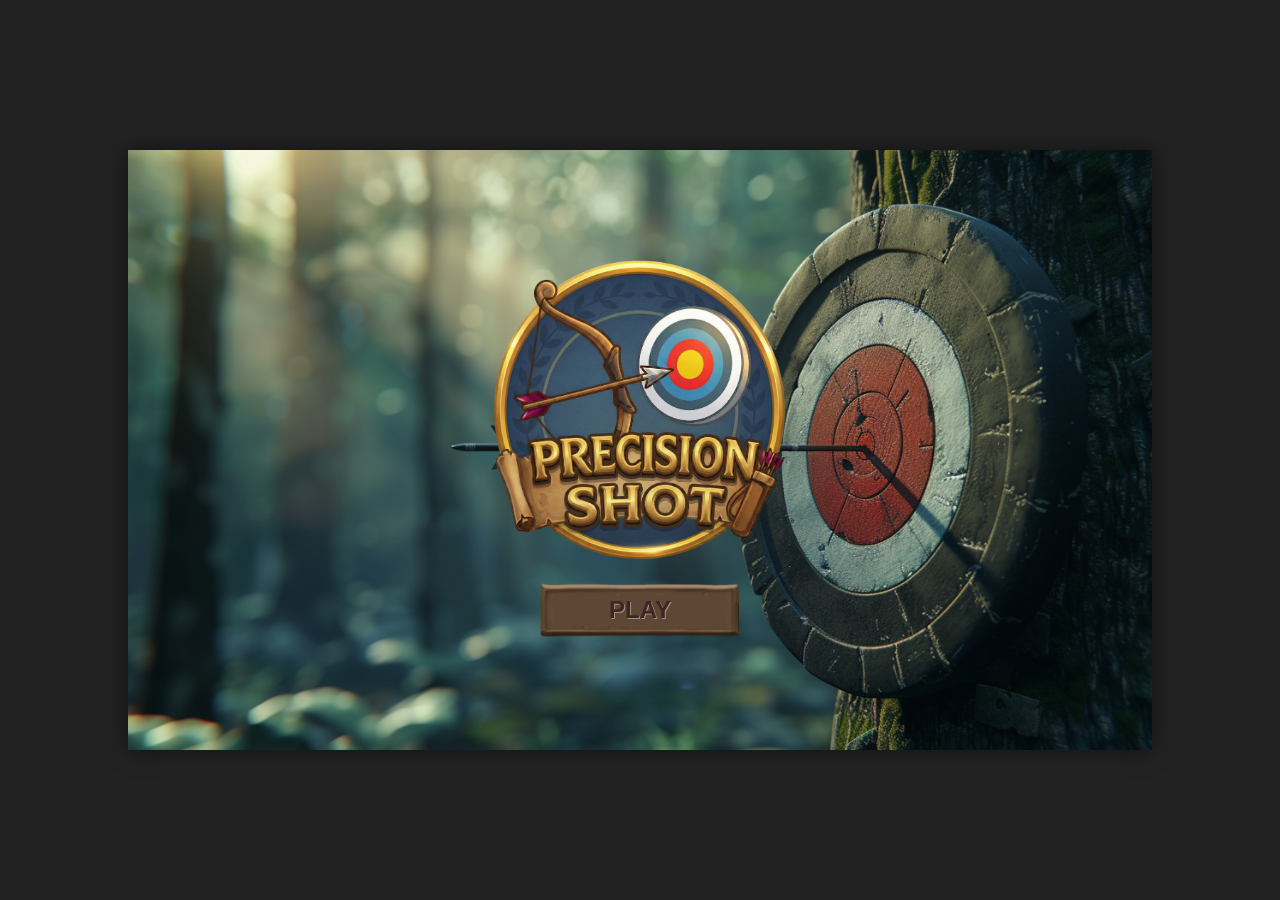
<file: AI_versions/gemini_index.html>
<!DOCTYPE html>
<html lang="en">
<head>
    <meta charset="UTF-8">
    <meta name="viewport" content="width=device-width, initial-scale=1.0">
    <title>Precision Shot Archery</title>
    <style>
        /* --- CSS STYLING --- */
        body {
            margin: 0;
            padding: 0;
            overflow: hidden;
            font-family: 'Segoe UI', Tahoma, Geneva, Verdana, sans-serif;
            display: flex;
            justify-content: center;
            align-items: center;
            height: 100vh;
            background-color: #222;
        }

        #game-container {
            position: relative;
            width: 1024px;
            height: 600px;
            overflow: hidden;
            box-shadow: 0 0 20px rgba(0,0,0,0.5);
        }

        /* --- SCREENS --- */
        .screen {
            position: absolute;
            top: 0;
            left: 0;
            width: 100%;
            height: 100%;
            display: flex;
            flex-direction: column;
            justify-content: center;
            align-items: center;
            z-index: 10;
        }

        /* Main Menu */
        #menu-screen {
            background: url('sprites/bg-main.jpg') no-repeat center center;
            background-size: cover;
        }

        #game-screen {
            background: url('sprites/bg-game.png') no-repeat center center;
            background-size: cover;
            display: none; /* Hidden by default */
        }

        #game-over-screen {
            background: rgba(0, 0, 0, 0.85);
            display: none;
            color: white;
            text-align: center;
        }

        /* --- UI ELEMENTS --- */
        .logo {
            width: 300px;
            margin-bottom: 20px;
        }

        .btn {
            background: url('sprites/button.png') no-repeat center center;
            background-size: contain;
            width: 200px;
            height: 60px;
            border: none;
            color: #3e2723;
            font-size: 24px;
            font-weight: bold;
            cursor: pointer;
            text-shadow: 1px 1px 0px rgba(255,255,255,0.4);
            transition: transform 0.1s;
        }

        .btn:active {
            transform: scale(0.95);
        }

        /* HUD (Heads Up Display) */
        #hud {
            position: absolute;
            top: 20px;
            left: 20px;
            right: 20px;
            display: flex;
            justify-content: space-between;
            align-items: flex-start;
            pointer-events: none; /* Let clicks pass through */
        }

        .hud-item {
            background: url('sprites/menu-bg.png');
            background-size: cover;
            padding: 10px 20px;
            border-radius: 8px;
            color: #fff;
            font-size: 24px;
            font-weight: bold;
            display: flex;
            align-items: center;
            border: 2px solid #8d6e63;
        }

        #ammo-display {
            width: 100px; 
            height: 150px;
            background: none;
            border: none;
        }
        
        #ammo-img {
            width: 100%;
            object-fit: contain;
            filter: drop-shadow(2px 2px 5px rgba(0,0,0,0.5));
        }

        /* --- GAME OBJECTS --- */
        #bow-container {
            position: absolute;
            left: 50px;
            top: 50%;
            transform: translateY(-50%);
            width: 100px;
            height: 200px;
            z-index: 5;
        }

        #bow-img {
            width: 100%;
            height: 100%;
            object-fit: contain;
        }

        .arrow {
            position: absolute;
            width: 80px; /* Adjust based on sprite aspect ratio */
            height: 15px;
            z-index: 4;
            display: none; /* Hidden until fired */
        }

        #target {
            position: absolute;
            right: 50px;
            top: 200px;
            width: 130px; 
            height: auto; /* Aspect ratio preserved */
            z-index: 3;
        }

        /* Floating Score Text */
        .float-score {
            position: absolute;
            color: #ffd700;
            font-size: 30px;
            font-weight: bold;
            text-shadow: 2px 2px 0 #000;
            animation: floatUp 1s ease-out forwards;
        }

        @keyframes floatUp {
            0% { opacity: 1; transform: translateY(0); }
            100% { opacity: 0; transform: translateY(-50px); }
        }

    </style>
</head>
<body>

    <div id="game-container">
        
        <div id="menu-screen" class="screen">
            <img src="sprites/logo.png" alt="Precision Shot" class="logo">
            <button id="start-btn" class="btn">PLAY</button>
        </div>

        <div id="game-screen">
            <div id="hud">
                <div class="hud-item">Score: <span id="score">0</span></div>
                <div id="ammo-display">
                    <img id="ammo-img" src="sprites/bag1.png" alt="Ammo">
                </div>
                <div class="hud-item">Time: <span id="timer">60</span>s</div>
            </div>

            <div id="bow-container">
                <img id="bow-img" src="sprites/bow1.png" alt="Bow">
            </div>
            
            <img id="arrow" class="arrow" src="sprites/arrow.png" alt="Arrow">
            
            <img id="target" src="sprites/target.png" alt="Target">
        </div>

        <div id="game-over-screen" class="screen">
            <img src="sprites/logo.png" alt="Logo" style="width: 150px; margin-bottom:20px;">
            <h1>GAME OVER</h1>
            <h2>Final Score: <span id="final-score">0</span></h2>
            <button id="restart-btn" class="btn">RESTART</button>
        </div>

    </div>

    <script>
        /**
         * PRECISION SHOT - LOGIC
         * Based on Requirements:
         * - Modular functions [cite: 20]
         * - Event handling (click/press) [cite: 3, 14]
         * - DOM Manipulation [cite: 14]
         * - Dynamic Score/Difficulty [cite: 53]
         */

        // --- CONSTANTS & CONFIG ---
        const GAME_DURATION = 60; // Seconds
        const TOTAL_AMMO = 15;
        
        // Target Pixel Mapping (From Prompt)
        // Original image height is approx 634px based on the last coordinate.
        const TARGET_ZONES = [
            { y: 54,  points: 5,  label: "White" },
            { y: 115, points: 10, label: "Black" },
            { y: 182, points: 15, label: "Blue" },
            { y: 249, points: 30, label: "Red" },
            { y: 385, points: 50, label: "Gold" }, // Bullseye
            { y: 451, points: 30, label: "Red" },
            { y: 519, points: 15, label: "Blue" },
            { y: 579, points: 10, label: "Black" },
            { y: 634, points: 5,  label: "White" }
        ];

        // --- DOM ELEMENTS ---
        const screens = {
            menu: document.getElementById('menu-screen'),
            game: document.getElementById('game-screen'),
            gameOver: document.getElementById('game-over-screen')
        };
        const ui = {
            score: document.getElementById('score'),
            timer: document.getElementById('timer'),
            ammo: document.getElementById('ammo-img'),
            finalScore: document.getElementById('final-score')
        };
        const gameObjects = {
            bow: document.getElementById('bow-img'),
            bowContainer: document.getElementById('bow-container'),
            arrow: document.getElementById('arrow'),
            target: document.getElementById('target'),
            container: document.getElementById('game-container')
        };

        // --- GAME STATE ---
        let state = {
            score: 0,
            timeLeft: GAME_DURATION,
            isPlaying: false,
            arrowsLeft: TOTAL_AMMO,
            isFiring: false, // Prevents spamming while arrow is flying
            targetDirection: 1, // 1 = down, -1 = up
            targetSpeed: 2
        };

        let timers = {
            gameLoop: null,
            countdown: null
        };

        // --- INITIALIZATION ---
        
        // Event Listeners [cite: 14]
        document.getElementById('start-btn').addEventListener('click', startGame);
        document.getElementById('restart-btn').addEventListener('click', resetGame);
        
        // Mouse controls for Bow
        document.addEventListener('mousedown', startDrawBow);
        document.addEventListener('mouseup', releaseBow);

        function startGame() {
            // Reset State [cite: 37]
            state.score = 0;
            state.timeLeft = GAME_DURATION;
            state.arrowsLeft = TOTAL_AMMO;
            state.isPlaying = true;
            state.isFiring = false;
            state.targetSpeed = 2;

            // Update UI
            updateScoreUI();
            updateTimerUI();
            updateAmmoUI();

            // Switch Screens
            screens.menu.style.display = 'none';
            screens.gameOver.style.display = 'none';
            screens.game.style.display = 'block';

            // Start Loops [cite: 25]
            timers.countdown = setInterval(updateTimer, 1000);
            timers.gameLoop = requestAnimationFrame(gameLoop);
        }

        // --- GAME LOOP (MOVEMENT) ---
        function gameLoop() {
            if (!state.isPlaying) return;

            moveTarget(); // [cite: 24]
            moveArrow();
            
            timers.gameLoop = requestAnimationFrame(gameLoop);
        }

        // --- CORE MECHANICS ---

        // 1. Target Movement 
        function moveTarget() {
            const target = gameObjects.target;
            const containerHeight = gameObjects.container.clientHeight;
            
            // Get current top position
            let currentTop = parseInt(target.style.top || 200);
            
            // Move
            currentTop += state.targetSpeed * state.targetDirection;

            // Boundary Check (Bounce)
            if (currentTop + target.clientHeight > containerHeight - 20) {
                state.targetDirection = -1; // Go Up
            } else if (currentTop < 20) {
                state.targetDirection = 1; // Go Down
            }

            target.style.top = currentTop + 'px';
        }

        // 2. Bow Animation logic
        let drawInterval;
        let bowFrame = 1;

        function startDrawBow(e) {
            if (!state.isPlaying || state.isFiring || state.arrowsLeft <= 0) return;
            
            // Prevent clicking UI from firing
            if(e.target.tagName === 'BUTTON') return;

            bowFrame = 1;
            clearInterval(drawInterval);
            
            // Animate Bow 1 -> 6
            drawInterval = setInterval(() => {
                if (bowFrame < 6) {
                    bowFrame++;
                    gameObjects.bow.src = `sprites/bow${bowFrame}.png`;
                } else {
                    clearInterval(drawInterval);
                }
            }, 50); // Speed of draw
        }

        function releaseBow(e) {
            if (!state.isPlaying || state.isFiring || state.arrowsLeft <= 0 || bowFrame < 2) return;
            if(e.target.tagName === 'BUTTON') return;

            clearInterval(drawInterval);
            fireArrow();
            
            // Reset Bow visual instantly or after a small delay
            setTimeout(() => {
                gameObjects.bow.src = `sprites/bow1.png`;
            }, 200);
        }

        // 3. Shooting Logic [cite: 3]
        function fireArrow() {
            state.isFiring = true;
            state.arrowsLeft--;
            updateAmmoUI();

            // Position Arrow at Bow
            const bowRect = gameObjects.bowContainer.getBoundingClientRect();
            const containerRect = gameObjects.container.getBoundingClientRect();

            // Calculate relative position inside container
            const startX = (bowRect.right - containerRect.left) - 20;
            const startY = (bowRect.top - containerRect.top) + (bowRect.height / 2);

            gameObjects.arrow.style.left = startX + 'px';
            gameObjects.arrow.style.top = startY + 'px';
            gameObjects.arrow.style.display = 'block';
        }

        function moveArrow() {
            if (!state.isFiring) return;

            const arrow = gameObjects.arrow;
            let currentLeft = parseFloat(arrow.style.left);
            
            // Arrow Speed
            const arrowSpeed = 15;
            currentLeft += arrowSpeed;
            arrow.style.left = currentLeft + 'px';

            // Check Collision [cite: 6]
            if (checkCollision()) {
                handleHit();
                resetArrow();
            } 
            // Check Miss (off screen)
            else if (currentLeft > gameObjects.container.clientWidth) {
                resetArrow();
                checkAmmoStatus();
            }
        }

        // 4. Collision Detection & Scoring
        function checkCollision() {
            const arrowRect = gameObjects.arrow.getBoundingClientRect();
            const targetRect = gameObjects.target.getBoundingClientRect();

            // Simple Box Intersection
            return !(arrowRect.right < targetRect.left || 
                     arrowRect.left > targetRect.right || 
                     arrowRect.bottom < targetRect.top || 
                     arrowRect.top > targetRect.bottom);
        }

        function handleHit() {
            // [cite: 5] Score increases when hit
            const arrowRect = gameObjects.arrow.getBoundingClientRect();
            const targetRect = gameObjects.target.getBoundingClientRect();

            // Calculate where we hit relative to the top of the target image
            // We use the arrow's center Y against the target's top Y
            const hitY = (arrowRect.top + (arrowRect.height / 2)) - targetRect.top;
            
            // We must scale the hitY because the target image might be resized by CSS
            // The original image map (0-634px) needs to be ratioed to current DOM height
            const scaleRatio = 634 / targetRect.height; 
            const scaledHitY = hitY * scaleRatio;

            // Determine Score based on Zones
            let points = 0;
            // Iterate through zones to find which one we hit
            // Zones are sorted by Y coordinate. Find the first zone limit that is > our hit.
            for (let zone of TARGET_ZONES) {
                if (scaledHitY <= zone.y) {
                    points = zone.points;
                    break;
                }
            }
            if (points === 0) points = 5; // Fallback for very bottom edge

            updateScore(points); // [cite: 26]
            increaseDifficulty(); // [cite: 28]
            checkAmmoStatus();
        }

        function updateScore(points) {
            state.score += points;
            updateScoreUI();
            showFloatingText(points);
        }

        function increaseDifficulty() {
            // [cite: 53] Increase difficulty (speed) based on score
            if(state.score > 100) state.targetSpeed = 3;
            if(state.score > 250) state.targetSpeed = 5;
            if(state.score > 500) state.targetSpeed = 8;
        }

        // --- HELPER FUNCTIONS ---

        function updateAmmoUI() {
            // Logic: Bag 1 = Full (3), Bag 4 = Empty (0)
            // arrowsLeft 3 -> bag1
            // arrowsLeft 2 -> bag2
            // arrowsLeft 1 -> bag3
            // arrowsLeft 0 -> bag4
            let bagIndex = 4 - state.arrowsLeft; 
            if(bagIndex < 1) bagIndex = 1;
            if(bagIndex > 4) bagIndex = 4;
            
            // Note: prompt description said "bag4 to bag1 are bag with 3,2,1,0" 
            // BUT file list says bag1 is full. We use file list logic here.
            // If file list logic: bag1=3, bag2=2, bag3=1, bag4=0
            let spriteIndex = 1;
            if(state.arrowsLeft === 3) spriteIndex = 1;
            else if(state.arrowsLeft === 2) spriteIndex = 2;
            else if(state.arrowsLeft === 1) spriteIndex = 3;
            else spriteIndex = 4;

            ui.ammo.src = `sprites/bag${spriteIndex}.png`;
        }

        function resetArrow() {
            state.isFiring = false;
            gameObjects.arrow.style.display = 'none';
            gameObjects.arrow.style.left = '50px'; // Reset position
        }

        function checkAmmoStatus() {
            // Check if game over by ammo
            if (state.arrowsLeft <= 0) {
                setTimeout(endGame, 1000);
            }
        }

        function updateTimer() { // [cite: 25]
            state.timeLeft--;
            updateTimerUI();

            if (state.timeLeft <= 0) {
                endGame(); // [cite: 46]
            }
        }

        function updateTimerUI() {
            ui.timer.textContent = state.timeLeft;
            if(state.timeLeft <= 10) ui.timer.style.color = 'red';
            else ui.timer.style.color = 'white';
        }

        function updateScoreUI() {
            ui.score.innerText = state.score;
        }

        function showFloatingText(points) {
            const arrowRect = gameObjects.arrow.getBoundingClientRect();
            const text = document.createElement('div');
            text.className = 'float-score';
            text.innerText = `+${points}`;
            text.style.left = arrowRect.left + 'px';
            text.style.top = arrowRect.top + 'px';
            document.body.appendChild(text);

            setTimeout(() => {
                text.remove();
            }, 1000);
        }

        function endGame() { // [cite: 42]
            state.isPlaying = false;
            clearInterval(timers.countdown);
            cancelAnimationFrame(timers.gameLoop);
            
            ui.finalScore.innerText = state.score;
            screens.game.style.display = 'none';
            screens.gameOver.style.display = 'flex'; // [cite: 50]
        }

        function resetGame() { // [cite: 52]
            screens.gameOver.style.display = 'none';
            startGame();
        }

    </script>
</body>
</html>
</file>
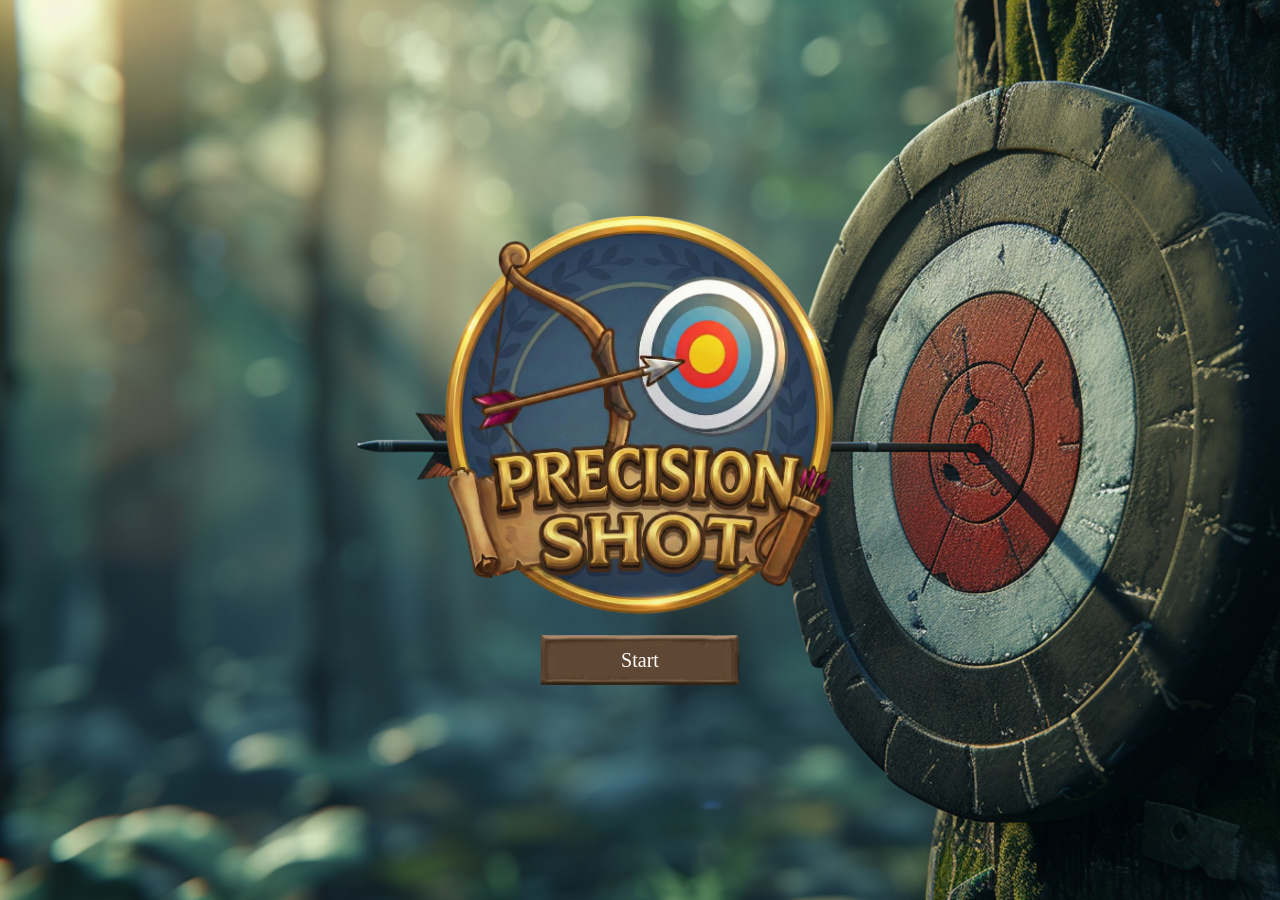
<file: AI_versions/grok_index.html>
<!DOCTYPE html>
<html lang="en">
<head>
    <meta charset="UTF-8">
    <title>Precision Shot</title>
    <link rel="icon" href="sprites/favicon.png">
    <style>
        body {
            margin: 0;
            overflow: hidden;
        }
        #main-menu {
            position: absolute;
            top: 0;
            left: 0;
            width: 100vw;
            height: 100vh;
            background: url('sprites/bg-main.jpg') no-repeat center/cover;
            display: flex;
            flex-direction: column;
            align-items: center;
            justify-content: center;
        }
        #logo {
            width: 400px;
            height: auto;
        }
        .button {
            background: url('sprites/button.png') no-repeat center/cover;
            width: 200px;
            height: 50px;
            line-height: 50px;
            text-align: center;
            color: white;
            font-size: 20px;
            cursor: pointer;
            margin-top: 20px;
        }
        #game-container {
            position: relative;
            width: 100vw;
            height: 100vh;
            background: url('sprites/bg-game.png') no-repeat center/cover;
            display: none;
        }
        #bow {
            position: absolute;
            left: 50px;
            top: 50%;
            transform: translateY(-50%);
            height: 200px;
            width: auto;
            cursor: pointer;
        }
        #arrow {
            position: absolute;
            left: 200px; /* Adjusted to overlap with bow */
            top: 50%;
            transform: translateY(-50%);
            height: 50px;
            width: auto;
        }
        #target {
            position: absolute;
            right: 50px;
            top: 0;
            height: 300px;
            width: auto;
        }
        #quiver {
            position: absolute;
            bottom: 50px;
            left: 50px;
            height: 100px;
            width: auto;
        }
        #score {
            position: absolute;
            top: 20px;
            left: 20px;
            font-size: 24px;
            color: white;
        }
        #time {
            position: absolute;
            top: 20px;
            right: 20px;
            font-size: 24px;
            color: white;
        }
        #game-over {
            position: absolute;
            top: 50%;
            left: 50%;
            transform: translate(-50%, -50%);
            background: url('sprites/menu-bg.png') no-repeat center/cover;
            padding: 20px;
            text-align: center;
            color: white;
            font-size: 30px;
            display: none;
            width: 300px;
            height: 200px;
        }
    </style>
</head>
<body>
    <div id="main-menu">
        <img id="logo" src="sprites/logo.png" alt="Precision Shot">
        <div class="button" id="start-button">Start</div>
    </div>
    <div id="game-container">
        <img id="bow" src="sprites/bow1.png">
        <img id="arrow" src="sprites/arrow.png">
        <img id="target" src="sprites/target.png">
        <img id="quiver" src="sprites/bag1.png">
        <div id="score">Score: 0</div>
        <div id="time">Time: 60</div>
        <div id="game-over">
            Game Over!<br>Score: 0
            <div class="button" id="restart-button">Restart</div>
        </div>
    </div>
    <script>
        const gameContainer = document.getElementById('game-container');
        const mainMenu = document.getElementById('main-menu');
        const startButton = document.getElementById('start-button');
        const restartButton = document.getElementById('restart-button');
        const bow = document.getElementById('bow');
        const arrow = document.getElementById('arrow');
        const target = document.getElementById('target');
        const quiver = document.getElementById('quiver');
        const scoreDisplay = document.getElementById('score');
        const timeDisplay = document.getElementById('time');
        const gameOverDisplay = document.getElementById('game-over');

        let score = 0;
        let timeLeft = 60;
        let arrows = 15;
        let gameOver = false;
        let isShooting = false;
        let arrowMoving = false;
        let timerInterval;
        let targetInterval;
        let speed = 2;
        let direction = 1;
        const initialArrowLeft = arrow.style.left;
        const arrowSpeed = 5;
        const originalHeight = 634;
        const centerOriginal = 317;
        const rYellowOriginal = 68;
        const rRedOriginal = 135;
        const rBlueOriginal = 202;
        const rBlackOriginal = 263;
        const rWhiteOriginal = 317;

        startButton.addEventListener('click', startGame);
        restartButton.addEventListener('click', restartGame);
        gameContainer.addEventListener('click', handleClick);

        function handleClick(event) {
            if (gameOver || isShooting || arrows <= 0) return;
            // Distinguish between target clicks, background clicks, and bow clicks using event object
            if (event.target.id === 'bow') {
                shoot();
            } else if (event.target.id === 'target') {
                // Ignore target clicks to prevent unintended behavior
                return;
            } else {
                // Ignore background clicks
                return;
            }
        }

        function startGame() {
            mainMenu.style.display = 'none';
            gameContainer.style.display = 'block';
            initGame();
        }

        function restartGame() {
            gameOverDisplay.style.display = 'none';
            initGame();
        }

        function initGame() {
            score = 0;
            timeLeft = 60;
            arrows = 15;
            gameOver = false;
            isShooting = false;
            arrowMoving = false;
            speed = 2;
            direction = 1;
            updateScore(0);
            updateTimerDisplay();
            updateQuiver();
            bow.src = 'sprites/bow1.png';
            arrow.style.left = initialArrowLeft;
            target.style.top = '0px';
            target.style.height = '300px';
            startTimer();
            moveTarget();
            targetInterval = setInterval(moveTarget, 20);
        }

        function startTimer() {
            timerInterval = setInterval(() => {
                timeLeft--;
                updateTimerDisplay();
                if (timeLeft === 0) {
                    triggerGameOver();
                }
            }, 1000);
        }

        function updateScore(points) {
            score += points;
            scoreDisplay.innerText = `Score: ${score}`;
            if (score % 50 === 0 && score > 0) {
                increaseDifficulty();
            }
        }

        function moveTarget() {
            let top = parseFloat(target.style.top) || 0;
            top += speed * direction;
            const containerHeight = gameContainer.clientHeight;
            const targetHeight = target.clientHeight;
            if (top <= 0 || top >= containerHeight - targetHeight) {
                direction = -direction;
            }
            target.style.top = `${top}px`;
        }

        function increaseDifficulty() {
            speed += 0.5;
            let currentHeight = parseFloat(target.style.height) || 300;
            let newHeight = currentHeight - 20;
            if (newHeight > 100) {
                target.style.height = `${newHeight}px`;
                target.style.width = 'auto';
            }
        }

        function updateQuiver() {
            if (arrows > 10) {
                quiver.src = 'sprites/bag1.png';
            } else if (arrows > 5) {
                quiver.src = 'sprites/bag2.png';
            } else if (arrows > 0) {
                quiver.src = 'sprites/bag3.png';
            } else {
                quiver.src = 'sprites/bag4.png';
            }
            if (arrows === 0) {
                triggerGameOver();
            }
        }

        function shoot() {
            isShooting = true;
            let frame = 1;
            const animInterval = setInterval(() => {
                frame++;
                bow.src = `sprites/bow${frame}.png`;
                if (frame === 6) {
                    clearInterval(animInterval);
                    releaseArrow();
                }
            }, 100);
        }

        function releaseArrow() {
            arrows--;
            updateQuiver();
            arrowMoving = true;
            requestAnimationFrame(moveArrow);
        }

        function moveArrow() {
            if (!arrowMoving) return;
            let left = parseFloat(arrow.style.left) + arrowSpeed;
            arrow.style.left = `${left}px`;
            const arrowRect = arrow.getBoundingClientRect();
            const targetRect = target.getBoundingClientRect();
            // Check if arrow tip hits target
            if (arrowRect.right >= targetRect.left &&
                arrowRect.right <= targetRect.left + 20 &&
                arrowRect.bottom >= targetRect.top &&
                arrowRect.top <= targetRect.bottom) {
                const relativeY = (arrowRect.top + arrowRect.height / 2) - targetRect.top;
                const points = getScore(relativeY);
                updateScore(points);
                resetArrow();
                arrowMoving = false;
                isShooting = false;
            } else if (left > window.innerWidth) {
                resetArrow();
                arrowMoving = false;
                isShooting = false;
            } else {
                requestAnimationFrame(moveArrow);
            }
        }

        function getScore(relativeY) {
            const scale = target.clientHeight / originalHeight;
            const center = scale * centerOriginal;
            const dist = Math.abs(relativeY - center);
            const rYellow = scale * rYellowOriginal;
            const rRed = scale * rRedOriginal;
            const rBlue = scale * rBlueOriginal;
            const rBlack = scale * rBlackOriginal;
            const rWhite = scale * rWhiteOriginal;
            if (dist <= rYellow) return 50;
            if (dist <= rRed) return 30;
            if (dist <= rBlue) return 15;
            if (dist <= rBlack) return 10;
            if (dist <= rWhite) return 5;
            return 0;
        }

        function resetArrow() {
            arrow.style.left = initialArrowLeft;
            bow.src = 'sprites/bow1.png';
        }

        function updateTimerDisplay() {
            timeDisplay.innerText = `Time: ${timeLeft}`;
        }

        function triggerGameOver() {
            if (gameOver) return;
            gameOver = true;
            clearInterval(timerInterval);
            clearInterval(targetInterval);
            arrowMoving = false;
            isShooting = false;
            gameOverDisplay.innerHTML = `Game Over!<br>Score: ${score}<div class="button" id="restart-button">Restart</div>`;
            gameOverDisplay.style.display = 'block';
            restartButton.addEventListener('click', restartGame); // Re-attach if needed
        }
    </script>
</body>
</html>
</file>
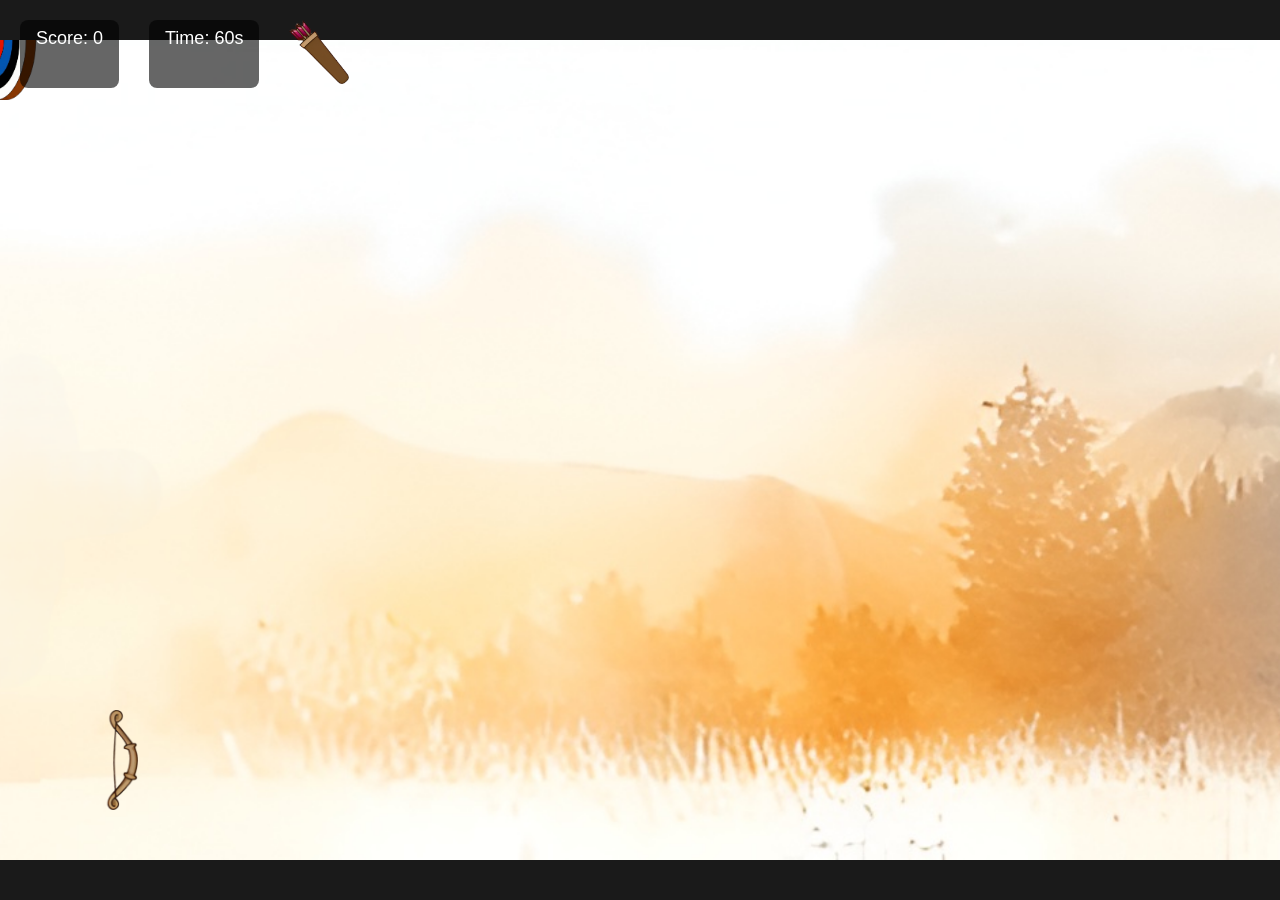
<file: AI_versions/qwen_index.html>
<!DOCTYPE html>
<html lang="en">
<head>
  <meta charset="UTF-8" />
  <meta name="viewport" content="width=device-width, initial-scale=1.0"/>
  <title>Precision Shot</title>
  <link rel="icon" href="sprites/favicon.png" type="image/png">
  <link rel="stylesheet" href="qwen_style.css">
</head>
<body>
  <!-- Main Menu -->
  <div id="main-menu" class="screen active">
    <img src="sprites/logo.png" alt="Precision Shot Logo" class="logo">
    <div class="menu-bg"></div>
    <button id="btn-start" class="btn">START</button>
  </div>

  <!-- Game Screen -->
  <div id="game-screen" class="screen">
    <div id="ui">
      <div id="score-display">Score: <span id="score">0</span></div>
      <div id="timer-display">Time: <span id="time-left">60</span>s</div>
      <div id="ammo-display">
        <img id="quiver" src="sprites/bag1.png" alt="Quiver">
      </div>
    </div>

    <div id="game-area">
      <div id="background"></div>
      <div id="bow-container">
        <div id="bow" class="bow"></div>
      </div>
      <div id="target" class="target"></div>
      <div id="arrow" class="arrow"></div>
    </div>

    <div id="game-over" class="overlay hidden">
      <h2>GAME OVER</h2>
      <p>Your final score: <span id="final-score">0</span></p>
      <button id="btn-restart">PLAY AGAIN</button>
    </div>
  </div>

  <script src="qwen_script.js"></script>
</body>
</html>
</file>
<file: style.css>
:root {
    --bg-color: skyblue;
    --cream-color: antiquewhite;
    --btn-color: rgb(128, 73, 39);
    --hover-color: rgb(153, 89, 49);
  }

  body {
    margin: 0;
    background: rgba(201, 184, 162, 0.634);
    font-family: 'Cinzel', serif;
    user-select: none;
  }

  #gameOverMenu h1, #main-menu h1 {
    font-family: 'Cinzel', serif;
    font-weight: 900;
    font-size: 48px;
    
    color: #ce9e02e2;
    
    /* The Dark "Outline" and Shadow */
    /* This creates a hard dark brown stroke around the letters */
    text-shadow: 
        -2px -2px 0 #3e2723,  
        2px -2px 0 #3e2723,
        -2px  2px 0 #3e2723,
        2px  2px 0 #3e2723,
        0px  5px 5px rgba(0,0,0,0.5); /* Soft drop shadow below */

    text-transform: uppercase;
    letter-spacing: 2px;
  }

  #gameOverMenu, #main-menu {
    display: flex;
    flex-direction: column;
    justify-content: center;
    align-items: center;
    gap: 10px;
    position: absolute;
    top: 50%;
    left: 50%;
    transform: translate(-50%, -50%);
    padding: 50px 70px;
    border-radius: 10px;
    z-index: 100;
  }

  #gameOverMenu h1, #main-menu h1 {
    text-align: center; 
    margin: 15px;
    margin-bottom: 0px;
  }

  #gameOverMenu p {
    color: var(--cream-color);
    font-size: 20px;
  }

  #menu-logo {
    width: 230px;
    height: 230px;
    object-fit: cover;
    margin-bottom: 20px;
  }

  #main-menu img:not(#menu-bg), #main-menu button,
  #gameOverMenu img:not(#menu-bg), #gameOverMenu button, #gameOverMenu h1, #gameOverMenu p {
    position: relative;
    z-index: 1;
  }

  #menu-bg, #bg-img {
    position: absolute;
    z-index: 0;
    left: 0;
    top: 0;
    width: 100%;
    height: 100%;
    object-fit: fill;
  }

  #bg-img{
    object-fit: cover;
    filter: brightness(0.6);
    transition: filter 0.3s ease;
  }

  #bg-main {
    object-fit: cover;
    filter: brightness(0.4);
  }

  .dimmed {
    filter: brightness(0.5);
    pointer-events: none;
    transition: filter 0.3s ease;
  }

  button {
    font-family: 'Cinzel', serif;
    display: inline-block;
    color: white;
    text-align: center;
    text-decoration: none;
    background-color: var(--btn-color);
    padding: 13px 25px;
    width: 160px;
    font-size: 17px;

    background-image: url("sprites/button.png");
    background-size: 100% 100%;
    background-color: transparent;
    border: none;
    background-repeat: no-repeat;

    transition: all 0.3s ease;
  }

  button:hover {
    filter: brightness(1.2);
    color:rgb(214, 214, 214);
    transform: translateY(-3px);
    box-shadow: 0 3px 4px 3px #180e009b;
    cursor: pointer;
  }  
  
  .navbar {
    display: flex;
    justify-content: space-between;
  }
  
  .target-scores {
    position: absolute;
    top: 15px;
    left: 15px;
    width: 170px;
    height: 130px;
  }

  .arrowCount {
    position: absolute;
    top: 10px;
    right: 15px;
    display: flex;
    justify-content: center;
    align-items: center;
    gap: 5px;
    width: 100px;
    height: 60px;
    
    font-size: 20px;
    background-color: var(--cream-color);
    border-radius: 10px;
    padding: 8px;
    box-shadow: 0 4px 4px 2.5px rgba(0, 0, 0, 0.299);
  }

  .displayBoard {
    position: absolute;
    top: 5px;
    left: 50%;
    transform: translateX(-50%);
    display: flex;
    flex-direction: column;
    justify-content: center;
    align-items: center;
    gap: 6px;
    margin-top: 5px;
    position: absolute;
    width: 100%;
    z-index: 10;    
  }

  #timer {
    font-size: 24px;
    background: white;
    padding: 5px 15px;
    border-radius: 15px;
    box-shadow: 0 1px 4px 2.5px rgba(0, 0, 0, 0.299);
  }

  #score {
    font-size: 24px;
    background: white;
    padding: 5px 15px;
    border-radius: 20px;
    box-shadow: 0 1px 4px 2.5px rgba(0, 0, 0, 0.299);
  }

  #incScore {
    position: absolute;
    font-size: 24px;
    font-weight: 600;
    padding: 0px;
    margin: 10px;
    transition: all 0.5s ease-in-out;
    opacity: 0;
  }

  .pop-animation {
    animation: disappear 1s ease-out forwards;
  }

  @keyframes disappear {
    0% { opacity: 1; transform: translateY(0px); }
    100% { opacity: 0; transform: translateY(-25px); }
  }

  #gameArea {
    position: relative;
    width: 100%;
    height: 100vh;
    overflow: hidden;
  }

  #bow {
    position: absolute;
    top: 60%;
    left: 25px;
    font-size: 104px;
    color: rgb(105, 71, 34);
    width: 73px;
    height: 130px;
    transform: translateY(-50%);  /* To bring bow's center equal to arrow's height */
  }

  #arrow {
    position: absolute;
    top: 55%;
    left: 64px;
    width: 91px;
    height: 9px;
    display: block;
  }

  #target {
    position: absolute;
    top: 48%;/*287px;*/
    right: 50px;
    width: 50px;
    height: 110px;
    border-radius: 50%;
    background-color: white;
  }  

  #powerBorder {
    position: absolute;
    top: 40%;
    left: 25px;

    background-color: rgb(83, 83, 83);
    width: 90px;
    height: 22px;
    display: block;
    border: 5px groove rgb(104, 104, 104);
    border-style: groove;
  }

  #powerBar {
    position: absolute;
    top: 0px;
    left: 0px;

    background-color: rgb(117, 198, 83);
    width: 0px;
    height: 22px;
    display: block;
    transition: all 0.2s linear;
  }
</file>
<file: Task 2 (Archery Game)/Claude Version/styles.css>
/* ===== CSS VARIABLES ===== */
:root {
    --color-wood-dark: #3a2a1a;
    --color-wood-light: #8b6f47;
    --color-forest-green: #2d5016;
    --color-sunset-gold: #d4a574;
    --color-leather-brown: #5c3d2e;
    --color-target-red: #dc3545;
    --color-target-blue: #0066cc;
    --color-target-gold: #ffd700;
    --color-shadow: rgba(0, 0, 0, 0.3);
    --color-text-light: #f8f4e8;
    --color-text-dark: #2a1810;
    
    --font-display: 'Cinzel', 'Georgia', serif;
    --font-body: 'Crimson Text', 'Times New Roman', serif;
    
    --transition-smooth: all 0.3s cubic-bezier(0.4, 0, 0.2, 1);
    --transition-bounce: all 0.4s cubic-bezier(0.68, -0.55, 0.265, 1.55);
}

/* ===== FONTS ===== */
@import url('https://fonts.googleapis.com/css2?family=Cinzel:wght@400;600;700&family=Crimson+Text:wght@400;600;700&display=swap');

/* ===== GLOBAL STYLES ===== */
* {
    margin: 0;
    padding: 0;
    box-sizing: border-box;
}

body {
    font-family: var(--font-body);
    overflow: hidden;
    width: 100vw;
    height: 100vh;
    background: var(--color-wood-dark);
    color: var(--color-text-light);
}

/* ===== SCREEN MANAGEMENT ===== */
.screen {
    position: absolute;
    top: 0;
    left: 0;
    width: 100%;
    height: 100%;
    display: none;
    align-items: center;
    justify-content: center;
    opacity: 0;
    transition: opacity 0.5s ease;
    background-size: cover;
    background-position: center;
}

.screen.active {
    display: flex;
    animation: fadeIn 0.5s ease forwards;
}

@keyframes fadeIn {
    to {
        opacity: 1;
    }
}

/* ===== MAIN MENU ===== */
#main-menu {
    background-image: url('sprites/bg-main.jpg');
}

#main-menu::before {
    content: '';
    position: absolute;
    top: 0;
    left: 0;
    width: 100%;
    height: 100%;
    background: linear-gradient(to bottom, rgba(0,0,0,0.3), rgba(0,0,0,0.5));
}

.menu-content {
    position: relative;
    z-index: 10;
    display: flex;
    flex-direction: column;
    align-items: center;
    gap: 3rem;
    padding: 2rem;
    animation: slideUp 0.8s cubic-bezier(0.34, 1.56, 0.64, 1);
}

@keyframes slideUp {
    from {
        opacity: 0;
        transform: translateY(50px);
    }
    to {
        opacity: 1;
        transform: translateY(0);
    }
}

.logo {
    max-width: 450px;
    width: 90%;
    filter: drop-shadow(0 10px 30px rgba(0, 0, 0, 0.5));
    animation: logoFloat 3s ease-in-out infinite;
}

@keyframes logoFloat {
    0%, 100% {
        transform: translateY(0);
    }
    50% {
        transform: translateY(-10px);
    }
}

/* ===== BUTTONS ===== */
.menu-buttons {
    display: flex;
    flex-direction: column;
    gap: 1.5rem;
    width: 100%;
    max-width: 400px;
}

.game-button {
    position: relative;
    background-image: url('sprites/button.png');
    background-size: cover;
    background-position: center;
    border: 3px solid var(--color-wood-dark);
    padding: 1.2rem 2.5rem;
    font-family: var(--font-display);
    font-size: 1.3rem;
    font-weight: 700;
    color: var(--color-text-dark);
    text-transform: uppercase;
    letter-spacing: 2px;
    cursor: pointer;
    transition: var(--transition-bounce);
    box-shadow: 0 6px 20px var(--color-shadow);
    overflow: hidden;
}

.game-button::before {
    content: '';
    position: absolute;
    top: 0;
    left: -100%;
    width: 100%;
    height: 100%;
    background: linear-gradient(90deg, transparent, rgba(255, 255, 255, 0.3), transparent);
    transition: left 0.5s;
}

.game-button:hover {
    transform: translateY(-3px) scale(1.05);
    box-shadow: 0 10px 30px var(--color-shadow);
}

.game-button:hover::before {
    left: 100%;
}

.game-button:active {
    transform: translateY(0) scale(0.98);
}

.game-button span {
    position: relative;
    z-index: 1;
    text-shadow: 1px 1px 2px rgba(255, 255, 255, 0.5);
}

/* ===== HOW TO PLAY SCREEN ===== */
#how-to-screen {
    background-image: url('sprites/bg-main.jpg');
}

#how-to-screen::before {
    content: '';
    position: absolute;
    top: 0;
    left: 0;
    width: 100%;
    height: 100%;
    background: rgba(0, 0, 0, 0.7);
}

.how-to-title {
    font-family: var(--font-display);
    font-size: 3rem;
    font-weight: 700;
    color: var(--color-sunset-gold);
    text-transform: uppercase;
    letter-spacing: 3px;
    text-shadow: 3px 3px 6px rgba(0, 0, 0, 0.8);
    margin-bottom: 2rem;
}

.instructions {
    background-image: url('sprites/menu-bg.png');
    background-size: cover;
    padding: 2rem;
    border-radius: 10px;
    max-width: 900px;
    box-shadow: 0 10px 40px rgba(0, 0, 0, 0.6);
    display: flex;
    gap: 2rem;
    align-items: center;
    margin-bottom: 2rem;
}

.target-guide {
    max-width: 250px;
    filter: drop-shadow(0 5px 15px rgba(0, 0, 0, 0.5));
}

.instruction-text {
    flex: 1;
    color: var(--color-text-light);
}

.instruction-text p {
    font-size: 1.1rem;
    line-height: 1.6;
    margin-bottom: 1rem;
}

.instruction-text ul {
    list-style: none;
    margin: 1rem 0;
}

.instruction-text li {
    font-size: 1.1rem;
    padding: 0.5rem 0;
    border-bottom: 1px solid rgba(255, 255, 255, 0.1);
}

.instruction-text strong {
    color: var(--color-sunset-gold);
}

/* ===== GAME SCREEN ===== */
#game-screen {
    background-image: url('sprites/bg-game.png');
}

/* ===== HUD ===== */
.hud {
    position: absolute;
    top: 0;
    left: 0;
    width: 100%;
    padding: 1.5rem 2rem;
    display: flex;
    justify-content: space-between;
    align-items: flex-start;
    z-index: 100;
    background: linear-gradient(to bottom, rgba(0,0,0,0.5), transparent);
}

.hud-left, .hud-center, .hud-right {
    display: flex;
    flex-direction: column;
    align-items: center;
}

.score-display, .timer-display, .ammo-display {
    background-image: url('sprites/menu-bg.png');
    background-size: cover;
    padding: 0.8rem 1.5rem;
    border-radius: 8px;
    box-shadow: 0 4px 15px rgba(0, 0, 0, 0.6);
    border: 2px solid var(--color-wood-light);
    display: flex;
    flex-direction: column;
    align-items: center;
    gap: 0.3rem;
    min-width: 120px;
}

.hud .label {
    font-family: var(--font-display);
    font-size: 0.8rem;
    font-weight: 600;
    color: var(--color-sunset-gold);
    text-transform: uppercase;
    letter-spacing: 2px;
}

.hud .value {
    font-family: var(--font-display);
    font-size: 2rem;
    font-weight: 700;
    color: var(--color-text-light);
    text-shadow: 2px 2px 4px rgba(0, 0, 0, 0.8);
}

.ammo-icon {
    width: 60px;
    height: 60px;
    object-fit: contain;
}

/* ===== GAME AREA ===== */
#game-area {
    position: absolute;
    top: 0;
    left: 0;
    width: 100%;
    height: 100%;
}

/* ===== BOW ===== */
.bow {
    position: absolute;
    bottom: 50px;
    left: 100px;
    width: 150px;
    height: 300px;
    z-index: 50;
}

.bow img {
    width: 100%;
    height: 100%;
    object-fit: contain;
    filter: drop-shadow(3px 3px 8px rgba(0, 0, 0, 0.5));
}

.bow.shooting {
    animation: bowShake 0.5s ease;
}

@keyframes bowShake {
    0%, 100% { transform: translateX(0); }
    25% { transform: translateX(-5px); }
    75% { transform: translateX(5px); }
}

/* ===== TARGET ===== */
.target {
    position: absolute;
    width: 200px;
    height: 200px;
    transition: width 0.5s ease, height 0.5s ease;
}

.target img {
    width: 100%;
    height: 100%;
    object-fit: contain;
    filter: drop-shadow(0 5px 20px rgba(0, 0, 0, 0.4));
}

.target.hit {
    animation: targetHit 0.3s ease;
}

@keyframes targetHit {
    0%, 100% { transform: scale(1) rotate(0deg); }
    50% { transform: scale(0.9) rotate(5deg); }
}

/* ===== ARROW ===== */
.arrow {
    position: absolute;
    width: 100px;
    height: 30px;
    pointer-events: none;
    z-index: 40;
}

.arrow img {
    width: 100%;
    height: 100%;
    object-fit: contain;
    filter: drop-shadow(2px 2px 5px rgba(0, 0, 0, 0.3));
}

/* ===== SCORE POPUP ===== */
.score-popup {
    position: absolute;
    font-family: var(--font-display);
    font-size: 3rem;
    font-weight: 700;
    color: var(--color-target-gold);
    text-shadow: 3px 3px 6px rgba(0, 0, 0, 0.8),
                 0 0 20px var(--color-target-gold);
    pointer-events: none;
    opacity: 0;
    z-index: 200;
}

.score-popup.show {
    animation: scorePopup 1s ease forwards;
}

@keyframes scorePopup {
    0% {
        opacity: 0;
        transform: translateY(0) scale(0.5);
    }
    50% {
        opacity: 1;
        transform: translateY(-50px) scale(1.2);
    }
    100% {
        opacity: 0;
        transform: translateY(-100px) scale(0.8);
    }
}

/* ===== GAME OVER SCREEN ===== */
#game-over-screen {
    background-image: url('sprites/bg-main.jpg');
}

#game-over-screen::before {
    content: '';
    position: absolute;
    top: 0;
    left: 0;
    width: 100%;
    height: 100%;
    background: rgba(0, 0, 0, 0.75);
}

.game-over-content {
    background-image: url('sprites/menu-bg.png');
    background-size: cover;
    padding: 3rem;
    border-radius: 15px;
    box-shadow: 0 15px 50px rgba(0, 0, 0, 0.8);
    border: 3px solid var(--color-wood-light);
}

.game-over-title {
    font-family: var(--font-display);
    font-size: 3.5rem;
    font-weight: 700;
    color: var(--color-target-red);
    text-transform: uppercase;
    letter-spacing: 4px;
    text-shadow: 4px 4px 8px rgba(0, 0, 0, 0.9);
    margin-bottom: 2rem;
}

.final-score-display {
    display: flex;
    flex-direction: column;
    align-items: center;
    gap: 0.5rem;
    margin-bottom: 2rem;
    padding: 1.5rem;
    background: rgba(0, 0, 0, 0.4);
    border-radius: 10px;
}

.final-score-display .label {
    font-family: var(--font-display);
    font-size: 1rem;
    color: var(--color-sunset-gold);
    text-transform: uppercase;
    letter-spacing: 2px;
}

.final-score-display .value {
    font-family: var(--font-display);
    font-size: 4rem;
    font-weight: 700;
    color: var(--color-target-gold);
    text-shadow: 3px 3px 6px rgba(0, 0, 0, 0.8);
}

.stats {
    display: flex;
    gap: 3rem;
    margin-bottom: 2rem;
    justify-content: center;
}

.stat-item {
    display: flex;
    flex-direction: column;
    align-items: center;
    gap: 0.5rem;
}

.stat-label {
    font-family: var(--font-display);
    font-size: 0.9rem;
    color: var(--color-text-light);
    text-transform: uppercase;
    letter-spacing: 1px;
}

.stat-value {
    font-family: var(--font-display);
    font-size: 2rem;
    font-weight: 700;
    color: var(--color-sunset-gold);
}

/* ===== RESPONSIVE DESIGN ===== */
@media (max-width: 768px) {
    .logo {
        max-width: 300px;
    }
    
    .game-button {
        font-size: 1rem;
        padding: 1rem 2rem;
    }
    
    .how-to-title {
        font-size: 2rem;
    }
    
    .instructions {
        flex-direction: column;
        padding: 1.5rem;
    }
    
    .target-guide {
        max-width: 200px;
    }
    
    .instruction-text p,
    .instruction-text li {
        font-size: 0.95rem;
    }
    
    .bow {
        width: 100px;
        height: 200px;
        left: 50px;
    }
    
    .target {
        width: 150px;
        height: 150px;
    }
    
    .hud {
        padding: 1rem;
    }
    
    .score-display, .timer-display, .ammo-display {
        min-width: 90px;
        padding: 0.6rem 1rem;
    }
    
    .hud .value {
        font-size: 1.5rem;
    }
    
    .ammo-icon {
        width: 45px;
        height: 45px;
    }
}

/* ===== UTILITY CLASSES ===== */
.hidden {
    display: none !important;
}
</file>
<file: AI_versions/claude_style.css>
/* ===== CSS VARIABLES ===== */
:root {
    --color-wood-dark: #3a2a1a;
    --color-wood-light: #8b6f47;
    --color-forest-green: #2d5016;
    --color-sunset-gold: #d4a574;
    --color-leather-brown: #5c3d2e;
    --color-target-red: #dc3545;
    --color-target-blue: #0066cc;
    --color-target-gold: #ffd700;
    --color-shadow: rgba(0, 0, 0, 0.3);
    --color-text-light: #f8f4e8;
    --color-text-dark: #2a1810;
    
    --font-display: 'Cinzel', 'Georgia', serif;
    --font-body: 'Crimson Text', 'Times New Roman', serif;
    
    --transition-smooth: all 0.3s cubic-bezier(0.4, 0, 0.2, 1);
    --transition-bounce: all 0.4s cubic-bezier(0.68, -0.55, 0.265, 1.55);
}

/* ===== FONTS ===== */
@import url('https://fonts.googleapis.com/css2?family=Cinzel:wght@400;600;700&family=Crimson+Text:wght@400;600;700&display=swap');

/* ===== GLOBAL STYLES ===== */
* {
    margin: 0;
    padding: 0;
    box-sizing: border-box;
}

body {
    font-family: var(--font-body);
    overflow: hidden;
    width: 100vw;
    height: 100vh;
    background: var(--color-wood-dark);
    color: var(--color-text-light);
}

/* ===== SCREEN MANAGEMENT ===== */
.screen {
    position: absolute;
    top: 0;
    left: 0;
    width: 100%;
    height: 100%;
    display: none;
    align-items: center;
    justify-content: center;
    opacity: 0;
    transition: opacity 0.5s ease;
    background-size: cover;
    background-position: center;
}

.screen.active {
    display: flex;
    animation: fadeIn 0.5s ease forwards;
}

@keyframes fadeIn {
    to {
        opacity: 1;
    }
}

/* ===== MAIN MENU ===== */
#main-menu {
    background-image: url('sprites/bg-main.jpg');
}

#main-menu::before {
    content: '';
    position: absolute;
    top: 0;
    left: 0;
    width: 100%;
    height: 100%;
    background: linear-gradient(to bottom, rgba(0,0,0,0.3), rgba(0,0,0,0.5));
}

.menu-content {
    position: relative;
    z-index: 10;
    display: flex;
    flex-direction: column;
    align-items: center;
    gap: 3rem;
    padding: 2rem;
    animation: slideUp 0.8s cubic-bezier(0.34, 1.56, 0.64, 1);
}

@keyframes slideUp {
    from {
        opacity: 0;
        transform: translateY(50px);
    }
    to {
        opacity: 1;
        transform: translateY(0);
    }
}

.logo {
    max-width: 450px;
    width: 90%;
    filter: drop-shadow(0 10px 30px rgba(0, 0, 0, 0.5));
    animation: logoFloat 3s ease-in-out infinite;
}

@keyframes logoFloat {
    0%, 100% {
        transform: translateY(0);
    }
    50% {
        transform: translateY(-10px);
    }
}

/* ===== BUTTONS ===== */
.menu-buttons {
    display: flex;
    flex-direction: column;
    gap: 1.5rem;
    width: 100%;
    max-width: 400px;
}

.game-button {
    position: relative;
    background-image: url('sprites/button.png');
    background-size: cover;
    background-position: center;
    border: 3px solid var(--color-wood-dark);
    padding: 1.2rem 2.5rem;
    font-family: var(--font-display);
    font-size: 1.3rem;
    font-weight: 700;
    color: var(--color-text-dark);
    text-transform: uppercase;
    letter-spacing: 2px;
    cursor: pointer;
    transition: var(--transition-bounce);
    box-shadow: 0 6px 20px var(--color-shadow);
    overflow: hidden;
}

.game-button::before {
    content: '';
    position: absolute;
    top: 0;
    left: -100%;
    width: 100%;
    height: 100%;
    background: linear-gradient(90deg, transparent, rgba(255, 255, 255, 0.3), transparent);
    transition: left 0.5s;
}

.game-button:hover {
    transform: translateY(-3px) scale(1.05);
    box-shadow: 0 10px 30px var(--color-shadow);
}

.game-button:hover::before {
    left: 100%;
}

.game-button:active {
    transform: translateY(0) scale(0.98);
}

.game-button span {
    position: relative;
    z-index: 1;
    text-shadow: 1px 1px 2px rgba(255, 255, 255, 0.5);
}

/* ===== HOW TO PLAY SCREEN ===== */
#how-to-screen {
    background-image: url('sprites/bg-main.jpg');
}

#how-to-screen::before {
    content: '';
    position: absolute;
    top: 0;
    left: 0;
    width: 100%;
    height: 100%;
    background: rgba(0, 0, 0, 0.7);
}

.how-to-title {
    font-family: var(--font-display);
    font-size: 3rem;
    font-weight: 700;
    color: var(--color-sunset-gold);
    text-transform: uppercase;
    letter-spacing: 3px;
    text-shadow: 3px 3px 6px rgba(0, 0, 0, 0.8);
    margin-bottom: 2rem;
}

.instructions {
    background-image: url('sprites/menu-bg.png');
    background-size: cover;
    padding: 2rem;
    border-radius: 10px;
    max-width: 900px;
    box-shadow: 0 10px 40px rgba(0, 0, 0, 0.6);
    display: flex;
    gap: 2rem;
    align-items: center;
    margin-bottom: 2rem;
}

.target-guide {
    max-width: 250px;
    filter: drop-shadow(0 5px 15px rgba(0, 0, 0, 0.5));
}

.instruction-text {
    flex: 1;
    color: var(--color-text-light);
}

.instruction-text p {
    font-size: 1.1rem;
    line-height: 1.6;
    margin-bottom: 1rem;
}

.instruction-text ul {
    list-style: none;
    margin: 1rem 0;
}

.instruction-text li {
    font-size: 1.1rem;
    padding: 0.5rem 0;
    border-bottom: 1px solid rgba(255, 255, 255, 0.1);
}

.instruction-text strong {
    color: var(--color-sunset-gold);
}

/* ===== GAME SCREEN ===== */
#game-screen {
    background-image: url('sprites/bg-game.png');
}

/* ===== HUD ===== */
.hud {
    position: absolute;
    top: 0;
    left: 0;
    width: 100%;
    padding: 1.5rem 2rem;
    display: flex;
    justify-content: space-between;
    align-items: flex-start;
    z-index: 100;
    background: linear-gradient(to bottom, rgba(0,0,0,0.5), transparent);
}

.hud-left, .hud-center, .hud-right {
    display: flex;
    flex-direction: column;
    align-items: center;
}

.score-display, .timer-display, .ammo-display {
    background-image: url('sprites/menu-bg.png');
    background-size: cover;
    padding: 0.8rem 1.5rem;
    border-radius: 8px;
    box-shadow: 0 4px 15px rgba(0, 0, 0, 0.6);
    border: 2px solid var(--color-wood-light);
    display: flex;
    flex-direction: column;
    align-items: center;
    gap: 0.3rem;
    min-width: 120px;
}

.hud .label {
    font-family: var(--font-display);
    font-size: 0.8rem;
    font-weight: 600;
    color: var(--color-sunset-gold);
    text-transform: uppercase;
    letter-spacing: 2px;
}

.hud .value {
    font-family: var(--font-display);
    font-size: 2rem;
    font-weight: 700;
    color: var(--color-text-light);
    text-shadow: 2px 2px 4px rgba(0, 0, 0, 0.8);
}

.ammo-icon {
    width: 60px;
    height: 60px;
    object-fit: contain;
}

/* ===== GAME AREA ===== */
#game-area {
    position: absolute;
    top: 0;
    left: 0;
    width: 100%;
    height: 100%;
}

/* ===== BOW ===== */
.bow {
    position: absolute;
    bottom: 50px;
    left: 100px;
    width: 150px;
    height: 300px;
    z-index: 50;
}

.bow img {
    width: 100%;
    height: 100%;
    object-fit: contain;
    filter: drop-shadow(3px 3px 8px rgba(0, 0, 0, 0.5));
}

.bow.shooting {
    animation: bowShake 0.5s ease;
}

@keyframes bowShake {
    0%, 100% { transform: translateX(0); }
    25% { transform: translateX(-5px); }
    75% { transform: translateX(5px); }
}

/* ===== TARGET ===== */
.target {
    position: absolute;
    width: 200px;
    height: 200px;
    transition: width 0.5s ease, height 0.5s ease;
}

.target img {
    width: 100%;
    height: 100%;
    object-fit: contain;
    filter: drop-shadow(0 5px 20px rgba(0, 0, 0, 0.4));
}

.target.hit {
    animation: targetHit 0.3s ease;
}

@keyframes targetHit {
    0%, 100% { transform: scale(1) rotate(0deg); }
    50% { transform: scale(0.9) rotate(5deg); }
}

/* ===== ARROW ===== */
.arrow {
    position: absolute;
    width: 100px;
    height: 30px;
    pointer-events: none;
    z-index: 40;
}

.arrow img {
    width: 100%;
    height: 100%;
    object-fit: contain;
    filter: drop-shadow(2px 2px 5px rgba(0, 0, 0, 0.3));
}

/* ===== SCORE POPUP ===== */
.score-popup {
    position: absolute;
    font-family: var(--font-display);
    font-size: 3rem;
    font-weight: 700;
    color: var(--color-target-gold);
    text-shadow: 3px 3px 6px rgba(0, 0, 0, 0.8),
                 0 0 20px var(--color-target-gold);
    pointer-events: none;
    opacity: 0;
    z-index: 200;
}

.score-popup.show {
    animation: scorePopup 1s ease forwards;
}

@keyframes scorePopup {
    0% {
        opacity: 0;
        transform: translateY(0) scale(0.5);
    }
    50% {
        opacity: 1;
        transform: translateY(-50px) scale(1.2);
    }
    100% {
        opacity: 0;
        transform: translateY(-100px) scale(0.8);
    }
}

/* ===== GAME OVER SCREEN ===== */
#game-over-screen {
    background-image: url('sprites/bg-main.jpg');
}

#game-over-screen::before {
    content: '';
    position: absolute;
    top: 0;
    left: 0;
    width: 100%;
    height: 100%;
    background: rgba(0, 0, 0, 0.75);
}

.game-over-content {
    background-image: url('sprites/menu-bg.png');
    background-size: cover;
    padding: 3rem;
    border-radius: 15px;
    box-shadow: 0 15px 50px rgba(0, 0, 0, 0.8);
    border: 3px solid var(--color-wood-light);
}

.game-over-title {
    font-family: var(--font-display);
    font-size: 3.5rem;
    font-weight: 700;
    color: var(--color-target-red);
    text-transform: uppercase;
    letter-spacing: 4px;
    text-shadow: 4px 4px 8px rgba(0, 0, 0, 0.9);
    margin-bottom: 2rem;
}

.final-score-display {
    display: flex;
    flex-direction: column;
    align-items: center;
    gap: 0.5rem;
    margin-bottom: 2rem;
    padding: 1.5rem;
    background: rgba(0, 0, 0, 0.4);
    border-radius: 10px;
}

.final-score-display .label {
    font-family: var(--font-display);
    font-size: 1rem;
    color: var(--color-sunset-gold);
    text-transform: uppercase;
    letter-spacing: 2px;
}

.final-score-display .value {
    font-family: var(--font-display);
    font-size: 4rem;
    font-weight: 700;
    color: var(--color-target-gold);
    text-shadow: 3px 3px 6px rgba(0, 0, 0, 0.8);
}

.stats {
    display: flex;
    gap: 3rem;
    margin-bottom: 2rem;
    justify-content: center;
}

.stat-item {
    display: flex;
    flex-direction: column;
    align-items: center;
    gap: 0.5rem;
}

.stat-label {
    font-family: var(--font-display);
    font-size: 0.9rem;
    color: var(--color-text-light);
    text-transform: uppercase;
    letter-spacing: 1px;
}

.stat-value {
    font-family: var(--font-display);
    font-size: 2rem;
    font-weight: 700;
    color: var(--color-sunset-gold);
}

/* ===== RESPONSIVE DESIGN ===== */
@media (max-width: 768px) {
    .logo {
        max-width: 300px;
    }
    
    .game-button {
        font-size: 1rem;
        padding: 1rem 2rem;
    }
    
    .how-to-title {
        font-size: 2rem;
    }
    
    .instructions {
        flex-direction: column;
        padding: 1.5rem;
    }
    
    .target-guide {
        max-width: 200px;
    }
    
    .instruction-text p,
    .instruction-text li {
        font-size: 0.95rem;
    }
    
    .bow {
        width: 100px;
        height: 200px;
        left: 50px;
    }
    
    .target {
        width: 150px;
        height: 150px;
    }
    
    .hud {
        padding: 1rem;
    }
    
    .score-display, .timer-display, .ammo-display {
        min-width: 90px;
        padding: 0.6rem 1rem;
    }
    
    .hud .value {
        font-size: 1.5rem;
    }
    
    .ammo-icon {
        width: 45px;
        height: 45px;
    }
}

/* ===== UTILITY CLASSES ===== */
.hidden {
    display: none !important;
}
</file>
<file: AI_versions/qwen_style.css>
* {
  margin: 0;
  padding: 0;
  box-sizing: border-box;
}

body {
  font-family: 'Segoe UI', Tahoma, Geneva, Verdana, sans-serif;
  background: #1a1a1a;
  color: white;
  overflow: hidden;
  height: 100vh;
}

.screen {
  position: absolute;
  top: 0;
  left: 0;
  width: 100%;
  height: 100%;
  display: flex;
  flex-direction: column;
  align-items: center;
  justify-content: center;
  transition: opacity 0.3s;
}

.screen.active {
  opacity: 1;
}

.screen.hidden {
  opacity: 0;
  pointer-events: none;
}

/* Main Menu */
#main-menu .logo {
  width: 300px;
  margin-bottom: 20px;
}

.menu-bg {
  position: absolute;
  width: 400px;
  height: 200px;
  background: url('sprites/menu-bg.png') no-repeat center center;
  background-size: cover;
  z-index: -1;
}

.btn {
  background: url('sprites/button.png') no-repeat center center;
  background-size: contain;
  border: none;
  width: 200px;
  height: 60px;
  font-size: 20px;
  font-weight: bold;
  color: #333;
  cursor: pointer;
  outline: none;
}

/* UI */
#ui {
  position: absolute;
  top: 20px;
  left: 20px;
  display: flex;
  gap: 30px;
  z-index: 10;
}

#score-display, #timer-display {
  background: rgba(0, 0, 0, 0.6);
  padding: 8px 16px;
  border-radius: 8px;
  font-size: 18px;
}

#ammo-display img {
  width: 60px;
  height: auto;
}

/* Game Area */
#game-area {
  position: relative;
  width: 100%;
  height: calc(100% - 80px);
  overflow: hidden;
}

#background {
  position: absolute;
  top: 0;
  left: 0;
  width: 100%;
  height: 100%;
  background: url('sprites/bg-game.png') no-repeat center center;
  background-size: cover;
}

/* Bow */
#bow-container {
  position: absolute;
  bottom: 50px;
  left: 50px;
  width: 120px;
  height: 100px;
  display: flex;
  align-items: center;
  justify-content: center;
}

.bow {
  width: 120px;
  height: 100px;
  background: url('sprites/bow1.png') no-repeat center center;
  background-size: contain;
  cursor: pointer;
}

/* Target */
.target {
  position: absolute;
  width: 120px;
  height: 120px;
  background: url('sprites/target.png') no-repeat center center;
  background-size: contain;
  transform: translate(-50%, -50%);
  /* start centered horizontally, random vertical */
}

/* Arrow */
.arrow {
  position: absolute;
  width: 80px;
  height: 16px;
  background: url('sprites/arrow.png') no-repeat center center;
  background-size: contain;
  transform: translate(-50%, -50%) rotate(0deg);
  opacity: 0;
  pointer-events: none;
  z-index: 5;
}

/* Overlay */
.overlay {
  position: absolute;
  top: 0;
  left: 0;
  width: 100%;
  height: 100%;
  background: rgba(0, 0, 0, 0.8);
  display: flex;
  flex-direction: column;
  align-items: center;
  justify-content: center;
  z-index: 100;
}

.overlay.hidden {
  display: none;
}

.overlay h2 {
  font-size: 40px;
  margin-bottom: 20px;
  color: gold;
}

.overlay p {
  font-size: 24px;
  margin-bottom: 30px;
}

.overlay button {
  background: url('sprites/button.png') no-repeat center center;
  background-size: contain;
  border: none;
  width: 200px;
  height: 60px;
  font-size: 20px;
  font-weight: bold;
  color: #333;
  cursor: pointer;
  outline: none;
}
</file>
